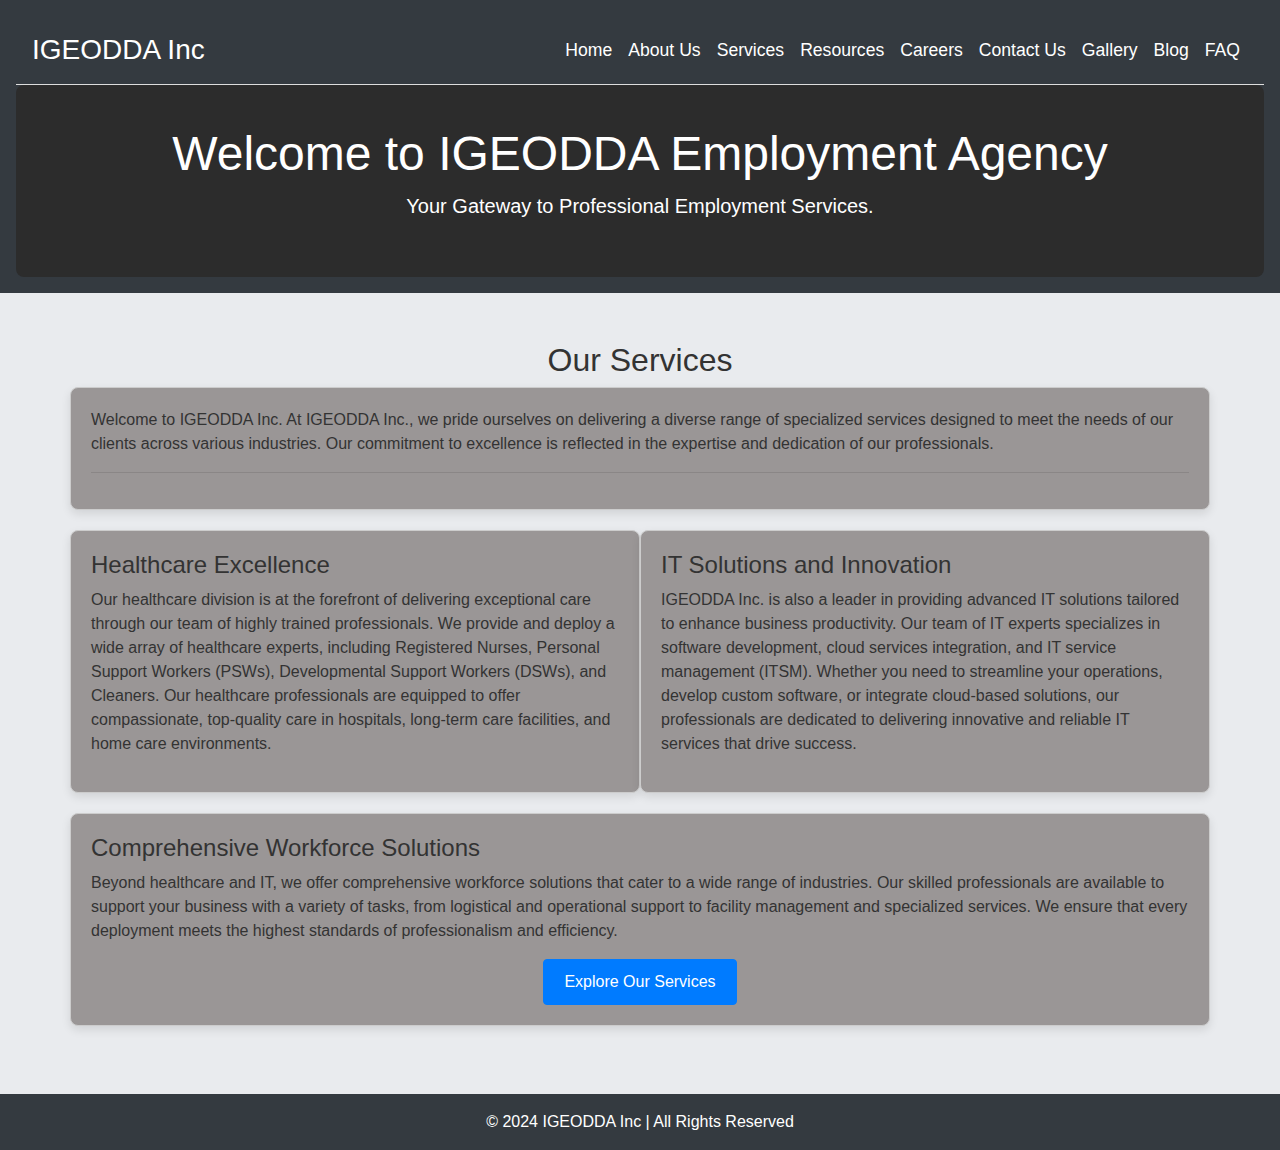
<file: index.html>
<!DOCTYPE html>
<html lang="en">
<head>
    <meta charset="UTF-8">
    <meta name="viewport" content="width=device-width, initial-scale=1.0">
    <title>IGEODDA Inc Employment Agency</title>
    <!-- Bootstrap CSS -->
    <link href="https://stackpath.bootstrapcdn.com/bootstrap/4.5.2/css/bootstrap.min.css" rel="stylesheet">
    <link rel="stylesheet" href="styles.css">
</head>
<body>
    <header class="bg-dark text-white p-3">
        <nav class="navbar navbar-expand-lg navbar-dark">
            <a class="navbar-brand" href="index.html">IGEODDA Inc</a>
            <button class="navbar-toggler" type="button" data-toggle="collapse" data-target="#navbarNav"
                aria-controls="navbarNav" aria-expanded="false" aria-label="Toggle navigation">
                <span class="navbar-toggler-icon"></span>
            </button>
            <div class="collapse navbar-collapse" id="navbarNav">
                <ul class="navbar-nav ml-auto">
                    <li class="nav-item"><a class="nav-link" href="index.html">Home</a></li>
                    <li class="nav-item"><a class="nav-link" href="about.html">About Us</a></li>
                    <li class="nav-item"><a class="nav-link" href="services.html">Services</a></li>
                    <li class="nav-item"><a class="nav-link" href="resources.html">Resources</a></li>
                    <li class="nav-item"><a class="nav-link" href="career.html">Careers</a></li>
                    <li class="nav-item"><a class="nav-link" href="contact.html">Contact Us</a></li>
                    <li class="nav-item"><a class="nav-link" href="gallery.html">Gallery</a></li>
                    <li class="nav-item"><a class="nav-link" href="blog.html">Blog</a></li>
                    <li class="nav-item"><a class="nav-link" href="faq.html">FAQ</a></li>
                </ul>
            </div>
        </nav>
        <div class="text-center section-box header-box">
            <h1 class="display-4">Welcome to IGEODDA Employment Agency</h1>
            <p>Your Gateway to Professional Employment Services.</p>
        </div>
    </header>

    <section id="overview" class="container my-5">
        <h2 class="text-center">Our Services</h2>
        <div class="row">
            <div class="col-md-12 service-box">
                <p><b></b>Welcome to IGEODDA Inc. At IGEODDA Inc., we pride ourselves on delivering a diverse range of specialized services designed to meet the needs of our clients across various industries. Our commitment to excellence is reflected in the expertise and dedication of our professionals.</p>
                <hr>
            </div>
            <div class="col-md-6 service-box">
                <h4>Healthcare Excellence</h4>
                <p>Our healthcare division is at the forefront of delivering exceptional care through our team of highly trained professionals. We provide and deploy a wide array of healthcare experts, including Registered Nurses, Personal Support Workers (PSWs), Developmental Support Workers (DSWs), and Cleaners. Our healthcare professionals are equipped to offer compassionate, top-quality care in hospitals, long-term care facilities, and home care environments.</p>
            </div>
            <div class="col-md-6 service-box">
                <h4>IT Solutions and Innovation</h4>
                <p>IGEODDA Inc. is also a leader in providing advanced IT solutions tailored to enhance business productivity. Our team of IT experts specializes in software development, cloud services integration, and IT service management (ITSM). Whether you need to streamline your operations, develop custom software, or integrate cloud-based solutions, our professionals are dedicated to delivering innovative and reliable IT services that drive success.</p>
            </div>
            <div class="col-md-12 service-box">
                <h4>Comprehensive Workforce Solutions</h4>
                <p>Beyond healthcare and IT, we offer comprehensive workforce solutions that cater to a wide range of industries. Our skilled professionals are available to support your business with a variety of tasks, from logistical and operational support to facility management and specialized services. We ensure that every deployment meets the highest standards of professionalism and efficiency.</p>
                <div class="text-center mt-3">
                    <a href="services.html" class="btn btn-primary">Explore Our Services</a>
                </div>
            </div>
        </div>
    </section>

    <footer class="bg-dark text-white text-center py-3 section-box">
        <p>&copy; 2024 IGEODDA Inc | All Rights Reserved</p>
    </footer>

    <!-- Bootstrap JS and dependencies -->
    <script src="https://code.jquery.com/jquery-3.5.1.slim.min.js"></script>
    <script src="https://cdn.jsdelivr.net/npm/@popperjs/core@2.10.2/dist/umd/popper.min.js"></script>
    <script src="https://stackpath.bootstrapcdn.com/bootstrap/4.5.2/js/bootstrap.min.js"></script>

    <!-- Custom JavaScript for Screensaver Effect -->
    <script>
        document.addEventListener("DOMContentLoaded", function() {
            const screensaver = document.createElement('div');
            screensaver.classList.add('screensaver');
            document.body.appendChild(screensaver);

            const images = [
                '/path/to/your/screensaver-image1.jpg',
                '/path/to/your/screensaver-image2.jpg',
                '/path/to/your/screensaver-image3.jpg'
            ];

            let currentImageIndex = 0;

            function changeImage() {
                if (images.length > 0) {
                    screensaver.style.backgroundImage = `url(${images[currentImageIndex]})`;
                    currentImageIndex = (currentImageIndex + 1) % images.length;
                }
            }

            setInterval(changeImage, 5000); // Change image every 5 seconds
        });
    </script>
</body>
</html>
</file>
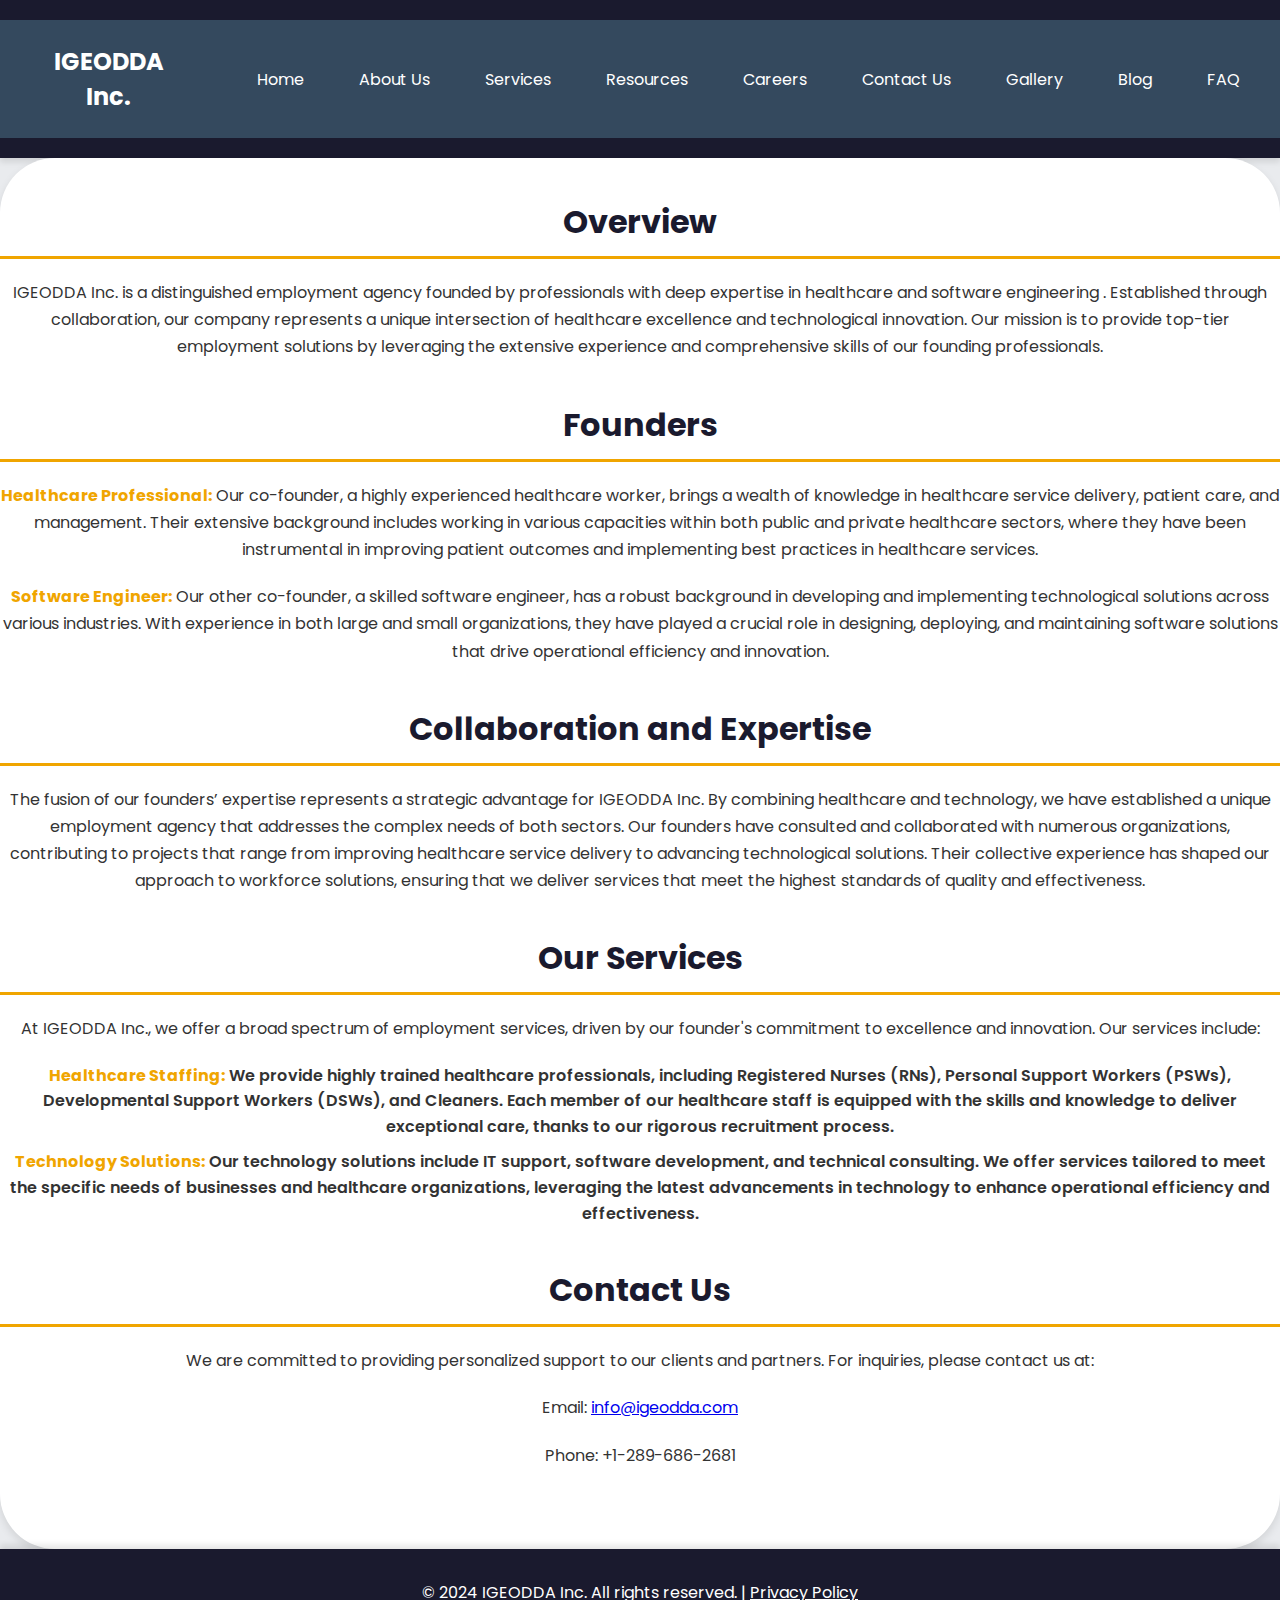
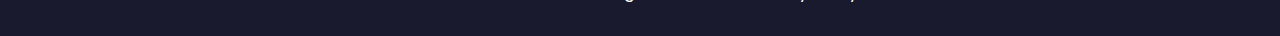
<file: about.html>
<!DOCTYPE html>
<html lang="en">
<head>
    <meta charset="UTF-8">
    <meta name="viewport" content="width=device-width, initial-scale=1.0">
    <title>IGEODDA Inc. - Employment Solutions</title>
    <link href="https://fonts.googleapis.com/css2?family=Poppins:wght@400;600;700&display=swap" rel="stylesheet">
    <style>
        body {
            font-family: 'Poppins', Arial, sans-serif;
            margin: 0;
            padding: 0;
            background-color: #e9ebee;
            color: #333;
            text-align: center;
        }
        header {
            background: #1a1a2e;
            color: #fff;
            padding: 20px 0;
            text-align: center;
            box-shadow: 0 4px 6px rgba(0, 0, 0, 0.1);
        }
        nav {
            display: flex;
            justify-content: space-between;
            align-items: center;
            background: #34495e;
            padding: 10px 20px;
        }
        .navbar-brand {
            font-size: 1.5em;
            font-weight: bold;
            color: #fff;
            text-decoration: none;
        }
        .navbar-toggler {
            display: none;
            background-color: #1abc9c;
            border: none;
            padding: 10px;
            border-radius: 5px;
            cursor: pointer;
        }
        .navbar-toggler-icon {
            background-color: #fff;
            display: block;
            width: 25px;
            height: 2px;
            margin: 5px 0;
        }
        .navbar-collapse {
            display: flex;
            justify-content: flex-end;
            width: 100%;
        }
        .navbar-nav {
            display: flex;
            list-style: none;
            padding-left: 0;
            margin: 0;
        }
        .nav-item {
            margin-left: 15px;
        }
        nav a {
            color: #fff;
            padding: 14px 20px;
            text-decoration: none;
            text-align: center;
        }
        nav a:hover {
            background: #1abc9c;
            border-radius: 5px;
        }
        .container {
            width: 100%;
            margin: 0 auto;
            padding: 40px 0;
            text-align: center;
            background-color: #fff;
            border-radius: 55px;
            box-shadow: 0 4px 8px rgba(0, 0, 0, 0.1);
        }
        h1, h2 {
            color: #1a1a2e;
            text-align: center;
            font-weight: 700;
        }
        h1 {
            margin-bottom: 20px;
            font-size: 2.5em;
        }
        h2 {
            margin-top: 0;
            font-size: 2em;
            border-bottom: 3px solid #f0a500;
            padding-bottom: 10px;
            margin-bottom: 20px;
        }
        .section {
            margin-bottom: 40px;
        }
        .section p {
            margin-bottom: 20px;
            line-height: 1.7;
            font-weight: 400;
        }
        .section ul {
            list-style-type: none;
            padding: 0;
        }
        .section ul li {
            margin-bottom: 10px;
            line-height: 1.6;
            font-weight: 600;
        }
        .highlight {
            font-weight: 700;
            color: #f0a500;
        }
        footer {
            background: #1a1a2e;
            color: #fff;
            text-align: center;
            padding: 15px 0;
            box-shadow: 0 -4px 6px rgba(0, 0, 0, 0.1);
        }
        @media (max-width: 768px) {
            .navbar-toggler {
                display: block;
            }
            .navbar-collapse {
                display: none;
                flex-direction: column;
                align-items: center;
                width: 100%;
                background-color: #34495e;
            }
            .navbar-nav {
                flex-direction: column;
                margin: 0;
                padding: 0;
            }
            .navbar-nav .nav-item {
                margin-left: 0;
                margin-bottom: 10px;
            }
            .navbar-collapse.show {
                display: flex;
            }
        }
    </style>
    <script>
        function toggleDescription(id) {
            var desc = document.getElementById(id);
            if (desc.style.display === "none") {
                desc.style.display = "block";
            } else {
                desc.style.display = "none";
            }
        }

        document.addEventListener('DOMContentLoaded', function() {
            const navbarToggler = document.querySelector('.navbar-toggler');
            const navbarCollapse = document.querySelector('.navbar-collapse');

            navbarToggler.addEventListener('click', () => {
                navbarCollapse.classList.toggle('show');
            });
        });
    </script>
</head>
<body>
    <header>
        <nav>
            <a class="navbar-brand" href="index.html">IGEODDA Inc.</a>
            <button class="navbar-toggler" type="button" aria-label="Toggle navigation">
                <span class="navbar-toggler-icon"></span>
                <span class="navbar-toggler-icon"></span>
                <span class="navbar-toggler-icon"></span>
            </button>
            <div class="navbar-collapse" id="navbarNav">
                <ul class="navbar-nav">
                    <li class="nav-item"><a class="nav-link" href="index.html">Home</a></li>
                    <li class="nav-item"><a class="nav-link" href="about.html">About Us</a></li>
                    <li class="nav-item"><a class="nav-link" href="services.html">Services</a></li>
                    <li class="nav-item"><a class="nav-link" href="resources.html">Resources</a></li>
                    <li class="nav-item"><a class="nav-link" href="career.html">Careers</a></li>
                    <li class="nav-item"><a class="nav-link" href="contact.html">Contact Us</a></li>
                    <li class="nav-item"><a class="nav-link" href="gallery.html">Gallery</a></li>
                    <li class="nav-item"><a class="nav-link" href="blog.html">Blog</a></li>
                    <li class="nav-item"><a class="nav-link" href="faq.html">FAQ</a></li>
                </ul>
            </div>
        </nav>
    </header>
    
    <div class="container">
        <div class="section" id="overview">
            <h2>Overview</h2>
            <p>IGEODDA Inc. is a distinguished employment agency founded by professionals with deep expertise in healthcare and software engineering <i class="fa fa-industry" aria-hidden="true"></i>. Established through collaboration, our company represents a unique intersection of healthcare excellence and technological innovation. Our mission is to provide top-tier employment solutions by leveraging the extensive experience and comprehensive skills of our founding professionals.</p>
        </div>
        
        <div class="section" id="founders">
            <h2>Founders</h2>
            <p><span class="highlight">Healthcare Professional:</span> Our co-founder, a highly experienced healthcare worker, brings a wealth of knowledge in healthcare service delivery, patient care, and management. Their extensive background includes working in various capacities within both public and private healthcare sectors, where they have been instrumental in improving patient outcomes and implementing best practices in healthcare services.</p>
            <p><span class="highlight">Software Engineer:</span> Our other co-founder, a skilled software engineer, has a robust background in developing and implementing technological solutions across various industries. With experience in both large and small organizations, they have played a crucial role in designing, deploying, and maintaining software solutions that drive operational efficiency and innovation.</p>
        </div>
        
        <div class="section" id="collaboration-expertise">
            <h2>Collaboration and Expertise</h2>
            <p>The fusion of our founders’ expertise represents a strategic advantage for IGEODDA Inc. By combining healthcare and technology, we have established a unique employment agency that addresses the complex needs of both sectors. Our founders have consulted and collaborated with numerous organizations, contributing to projects that range from improving healthcare service delivery to advancing technological solutions. Their collective experience has shaped our approach to workforce solutions, ensuring that we deliver services that meet the highest standards of quality and effectiveness.</p>
        </div>
        
        <div class="section" id="our-services">
            <h2>Our Services</h2>
            <p>At IGEODDA Inc., we offer a broad spectrum of employment services, driven by our founder's commitment to excellence and innovation. Our services include:</p>
            <ul>
                <li><span class="highlight">Healthcare Staffing:</span> We provide highly trained healthcare professionals, including Registered Nurses (RNs), Personal Support Workers (PSWs), Developmental Support Workers (DSWs), and Cleaners. Each member of our healthcare staff is equipped with the skills and knowledge to deliver exceptional care, thanks to our rigorous recruitment process.</li>
                <li><span class="highlight">Technology Solutions:</span> Our technology solutions include IT support, software development, and technical consulting. We offer services tailored to meet the specific needs of businesses and healthcare organizations, leveraging the latest advancements in technology to enhance operational efficiency and effectiveness.</li>
            </ul>
        </div>
        
        <div class="section" id="contact">
            <h2>Contact Us</h2>
            <p>We are committed to providing personalized support to our clients and partners. For inquiries, please contact us at:</p>
            <p>Email: <a href="mailto:info@igeodda.com">info@igeodda.com</a></p>
            <p>Phone: +1-289-686-2681</p>
        </div>
    </div>
    
    <footer>
        <p>&copy; 2024 IGEODDA Inc. All rights reserved. | <a href="privacy.html" style="color: #fff;">Privacy Policy</a></p>
    </footer>
</body>
</html>
</file>
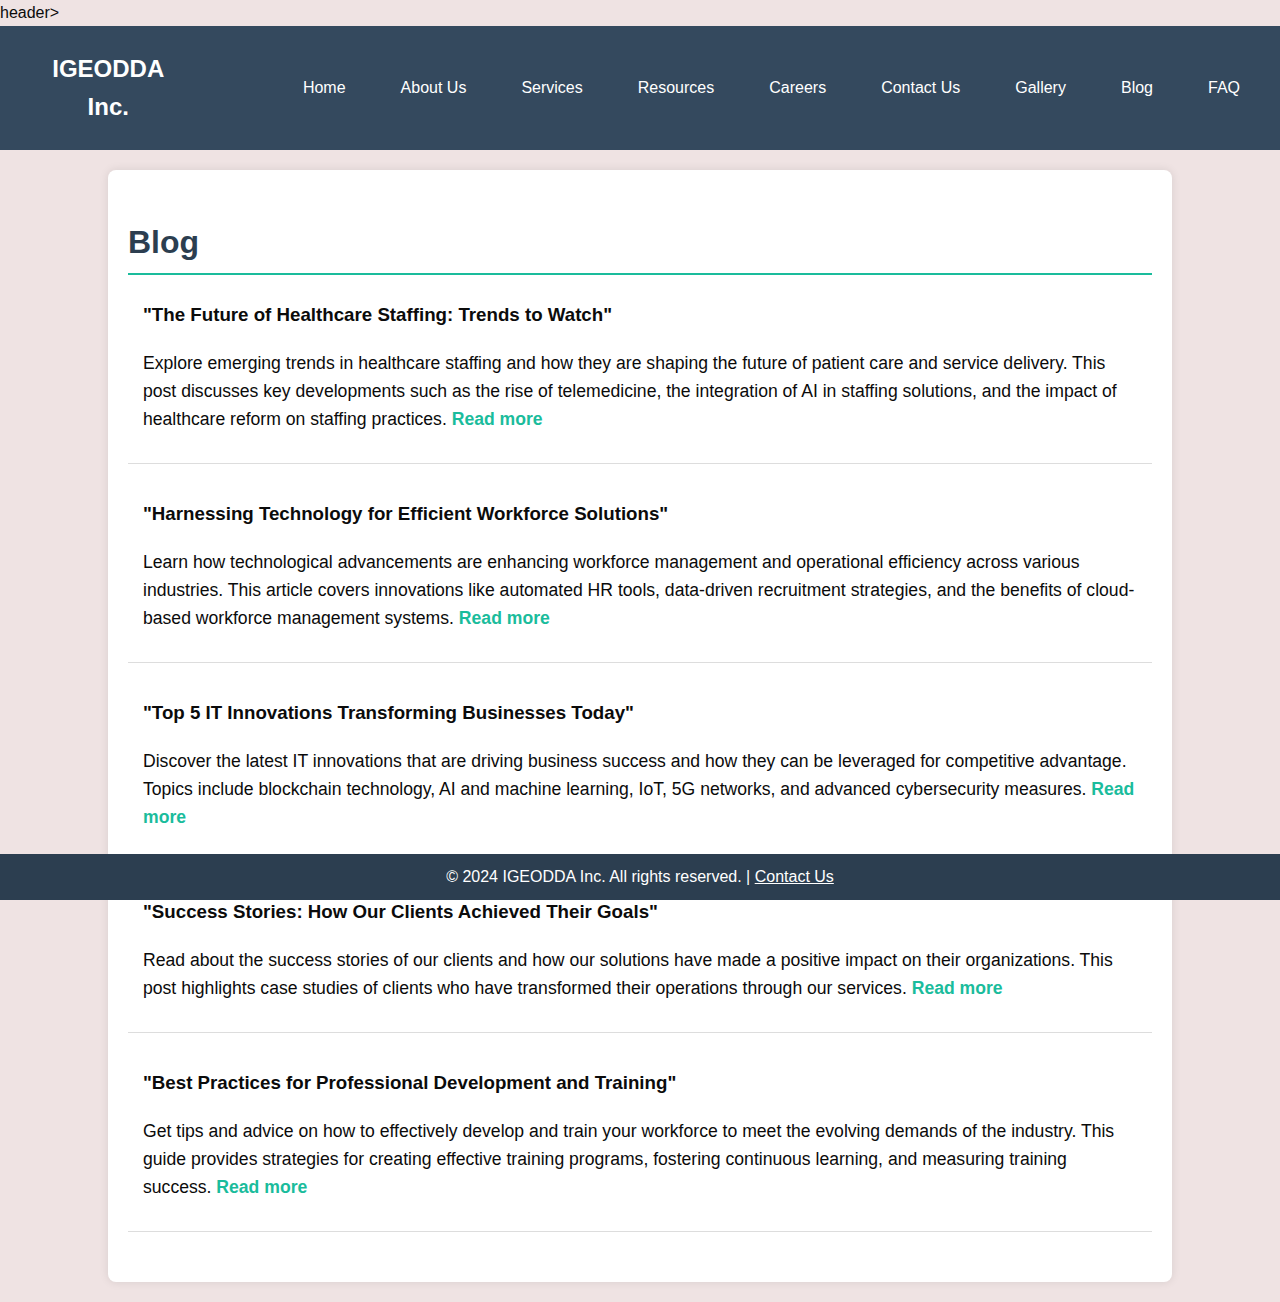
<file: blog.html>
<!DOCTYPE html>
<html lang="en">
<head>
    <meta charset="UTF-8">
    <meta name="viewport" content="width=device-width, initial-scale=1.0">
    <title>IGEODDA Inc. - Blog</title>
    <style>
        body {
            font-family: Arial, sans-serif;
            line-height: 1.6;
            margin: 0;
            padding: 0;
            background-color: #efe3e3;
            color: #0b0b0b;
        }
        header {
            background: #2c3e50;
            color: #fff;
            padding: 10px 0;
            text-align: center;
        }

        nav {
            display: flex;
            justify-content: space-between;
            align-items: center;
            background: #34495e;
            padding: 10px 20px;
        }

        nav a {
            color: #fff;
            padding: 14px 20px;
            text-decoration: none;
            text-align: center;
        }

        nav a:hover {
            background: #1abc9c;
            border-radius: 5px;
        }

        .navbar-brand {
            font-size: 1.5em;
            font-weight: bold;
        }

        .navbar-toggler {
            display: none;
            background-color: #1abc9c;
            border: none;
            padding: 10px;
            border-radius: 5px;
            cursor: pointer;
        }

        .navbar-toggler-icon {
            background-color: #fff;
            display: block;
            width: 25px;
            height: 2px;
            margin: 5px 0;
        }

        .navbar-collapse {
            display: flex;
            justify-content: flex-end;
            width: 100%;
        }

        .navbar-nav {
            display: flex;
            list-style: none;
            padding-left: 0;
            margin: 0;
        }

        .nav-item {
            margin-left: 15px;
        }

        .container {
            width: 80%;
            margin: 20px auto;
            padding: 20px;
            background: #fff;
            border-radius: 8px;
            box-shadow: 0 0 10px rgba(0, 0, 0, 0.1);
        }
        h1, h2 {
            color: #2c3e50;
        }
        h1 {
            margin-top: 0;
            font-size: 2.5em;
            text-align: center;
        }
        .section {
            margin-bottom: 30px;
        }
        .section h2 {
            font-size: 2em;
            margin-bottom: 10px;
            border-bottom: 2px solid #1abc9c;
            padding-bottom: 5px;
        }
        .section p {
            margin-bottom: 15px;
            font-size: 1.1em;
        }
        .post {
            margin-bottom: 20px;
            padding: 15px;
            border-bottom: 1px solid #ddd;
        }
        .post h3 {
            margin-top: 0;
        }
        .read-more {
            color: #1abc9c;
            text-decoration: none;
            font-weight: bold;
        }
        .read-more:hover {
            text-decoration: underline;
        }
        footer {
            background: #2c3e50;
            color: #fff;
            text-align: center;
            padding: 10px 0;
            position: fixed;
            bottom: 0;
            width: 100%;
        }

        @media (max-width: 768px) {
            .navbar-toggler {
                display: block;
            }

            .navbar-collapse {
                display: none;
                flex-direction: column;
                align-items: center;
                width: 100%;
                background-color: #34495e;
            }

            .navbar-nav {
                flex-direction: column;
            }

            .navbar-nav .nav-item {
                margin-left: 0;
                margin-bottom: 10px;
            }

            .navbar-collapse.show {
                display: flex;
            }
    </style>
</head>
<body>
    header>
        <nav class="navbar">
            <a class="navbar-brand" href="index.html">IGEODDA Inc.</a>
            <button class="navbar-toggler" type="button" aria-label="Toggle navigation">
                <span class="navbar-toggler-icon"></span>
                <span class="navbar-toggler-icon"></span>
                <span class="navbar-toggler-icon"></span>
            </button>
            <div class="navbar-collapse" id="navbarNav">
                <ul class="navbar-nav">
                    <li class="nav-item"><a class="nav-link" href="index.html">Home</a></li>
                    <li class="nav-item"><a class="nav-link" href="about.html">About Us</a></li>
                    <li class="nav-item"><a class="nav-link" href="services.html">Services</a></li>
                    <li class="nav-item"><a class="nav-link" href="resources.html">Resources</a></li>
                    <li class="nav-item"><a class="nav-link" href="career.html">Careers</a></li>
                    <li class="nav-item"><a class="nav-link" href="contact.html">Contact Us</a></li>
                    <li class="nav-item"><a class="nav-link" href="gallery.html">Gallery</a></li>
                    <li class="nav-item"><a class="nav-link" href="blog.html">Blog</a></li>
                    <li class="nav-item"><a class="nav-link" href="faq.html">FAQ</a></li>
                </ul>
            </div>
        </nav>
    </header>
    <div class="container">
        <!-- Blog Section -->
        <div class="section" id="blog">
            <h2>Blog</h2>
            <div class="post">
                <h3>"The Future of Healthcare Staffing: Trends to Watch"</h3>
                <p>Explore emerging trends in healthcare staffing and how they are shaping the future of patient care and service delivery. This post discusses key developments such as the rise of telemedicine, the integration of AI in staffing solutions, and the impact of healthcare reform on staffing practices. <a href="#" class="read-more">Read more</a></p>
            </div>
            
            <div class="post">
                <h3>"Harnessing Technology for Efficient Workforce Solutions"</h3>
                <p>Learn how technological advancements are enhancing workforce management and operational efficiency across various industries. This article covers innovations like automated HR tools, data-driven recruitment strategies, and the benefits of cloud-based workforce management systems. <a href="#" class="read-more">Read more</a></p>
            </div>
            
            <div class="post">
                <h3>"Top 5 IT Innovations Transforming Businesses Today"</h3>
                <p>Discover the latest IT innovations that are driving business success and how they can be leveraged for competitive advantage. Topics include blockchain technology, AI and machine learning, IoT, 5G networks, and advanced cybersecurity measures. <a href="#" class="read-more">Read more</a></p>
            </div>
            
            <div class="post">
                <h3>"Success Stories: How Our Clients Achieved Their Goals"</h3>
                <p>Read about the success stories of our clients and how our solutions have made a positive impact on their organizations. This post highlights case studies of clients who have transformed their operations through our services. <a href="#" class="read-more">Read more</a></p>
            </div>
            
            <div class="post">
                <h3>"Best Practices for Professional Development and Training"</h3>
                <p>Get tips and advice on how to effectively develop and train your workforce to meet the evolving demands of the industry. This guide provides strategies for creating effective training programs, fostering continuous learning, and measuring training success. <a href="#" class="read-more">Read more</a></p>
            </div>
        </div>
    </div>

    <footer>
        &copy; 2024 IGEODDA Inc. All rights reserved. | <a href="contact.html" style="color: #fff;">Contact Us</a>
    </footer>
    <script>
        const navbarToggler = document.querySelector('.navbar-toggler');
        const navbarCollapse = document.querySelector('.navbar-collapse');

        navbarToggler.addEventListener('click', () => {
            navbarCollapse.classList.toggle('show');
        });
    </script>
</body>
</html>
</file>
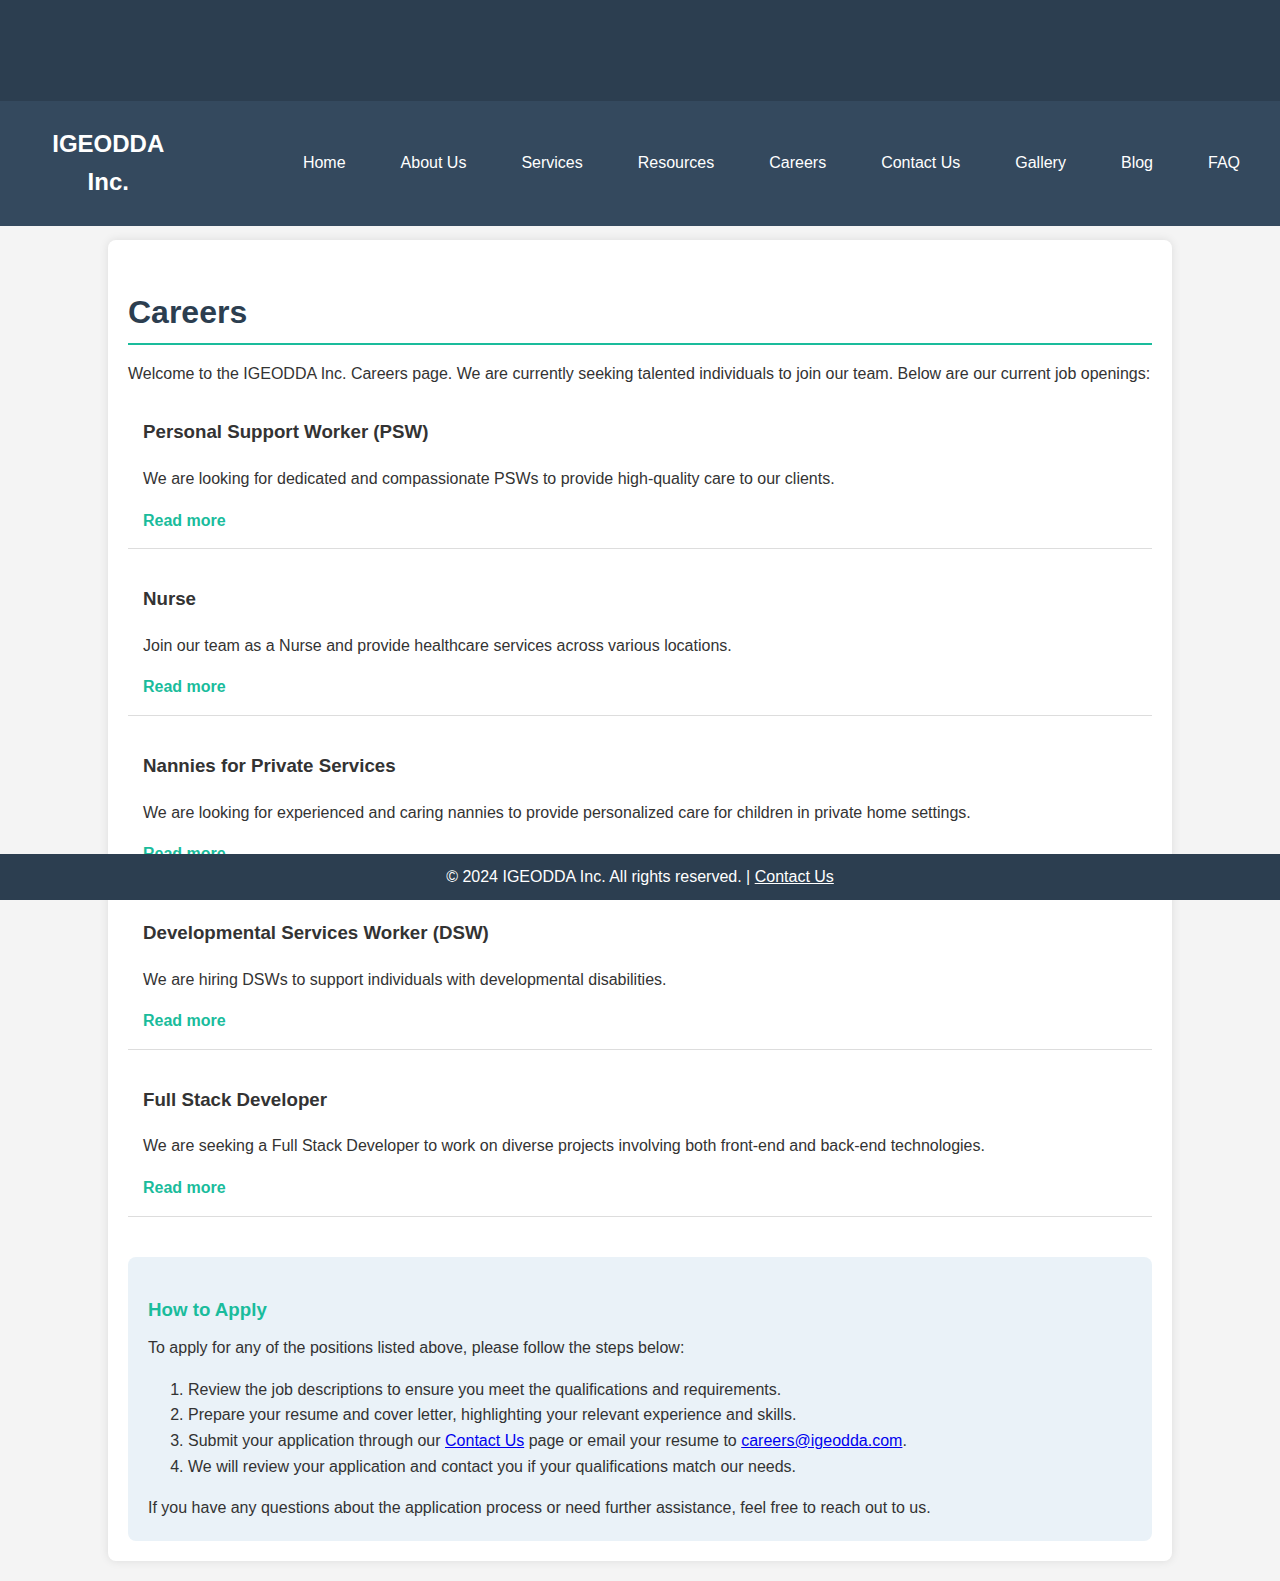
<file: career.html>
<!DOCTYPE html>
<html lang="en">
<head>
    <meta charset="UTF-8">
    <meta name="viewport" content="width=device-width, initial-scale=1.0">
    <title>IGEODDA Inc. - Careers</title>
    <style>
        body {
            font-family: Arial, sans-serif;
            line-height: 1.6;
            margin: 0;
            padding: 0;
            color: #333;
            background-color: #f4f4f4;
        }
        header {
            background: #2c3e50;
            color: #fff;
            padding: 10px 0;
            height: 200px;
            text-align: center;
            top: 0;
         
        }

        nav {
            display: flex;
            justify-content: space-between;
            align-items: center;
            background: #34495e;
            padding: 10px 20px;
        }

        nav a {
            color: #fff;
            padding: 14px 20px;
            text-decoration: none;
            text-align: center;
        }

        nav a:hover {
            background: #1abc9c;
            border-radius: 5px;
        }

        .navbar-brand {
            font-size: 1.5em;
            font-weight: bold;
        }

        .navbar-toggler {
            display: none;
            background-color: #1abc9c;
            border: none;
            padding: 10px;
            border-radius: 5px;
            cursor: pointer;
        }

        .navbar-toggler-icon {
            background-color: #fff;
            display: block;
            width: 25px;
            height: 2px;
            margin: 5px 0;
        }

        .navbar-collapse {
            display: flex;
            justify-content: flex-end;
            width: 100%;
        }

        .navbar-nav {
            display: flex;
            list-style: none;
            padding-left: 0;
            margin: 0;
        }

        .nav-item {
            margin-left: 15px;
        }

        .container {
            width: 80%;
            margin: 20px auto;
            padding: 20px;
            background: #fff;
            border-radius: 8px;
            box-shadow: 0 0 10px rgba(0, 0, 0, 0.1);
        }
        
        h1, h2 {
            color: #2c3e50;
        }

        h1 {
            margin-top: 0;
            font-size: 2.5em;
            text-align: center;
        }

        .section {
            margin-bottom: 30px;
        }

        .section h2 {
            font-size: 2em;
            margin-bottom: 10px;
            border-bottom: 2px solid #1abc9c;
            padding-bottom: 5px;
        }

        .job-listing {
            margin-bottom: 20px;
            padding: 15px;
            border-bottom: 1px solid #ddd;
            position: relative;
        }

        .job-listing h3 {
            margin-top: 0;
        }

        .read-more {
            color: #1abc9c;
            text-decoration: none;
            font-weight: bold;
            cursor: pointer;
        }

        .read-more:hover {
            text-decoration: underline;
        }

        .job-description {
            display: none;
            margin-top: 10px;
        }

        .job-description p {
            margin: 0;
        }

        .apply-section {
            margin-top: 40px;
            padding: 20px;
            background: #eaf2f8;
            border-radius: 8px;
        }

        .apply-section h3 {
            color: #1abc9c;
            margin-bottom: 10px;
        }

        .apply-section p {
            margin: 0;
        }

        footer {
            background: #2c3e50;
            color: #fff;
            text-align: center;
            padding: 10px 0;
            position: fixed;
            bottom: 0;
            width: 100%;
        }

        @media (max-width: 768px) {
            .navbar-toggler {
                display: block;
            }

            .navbar-collapse {
                display: none;
                flex-direction: column;
                align-items: center;
                width: 100%;
                background-color: #34495e;
            }

            .navbar-nav {
                flex-direction: column;
            }

            .navbar-nav .nav-item {
                margin-left: 0;
                margin-bottom: 10px;
            }

            .navbar-collapse.show {
                display: flex;
            }
            .navbar-collapse.show {
                display: flex !important; /* Ensure it overrides the default display: none */
            }
            
        }
    </style>
    <script>
        function toggleDescription(id) {
            var desc = document.getElementById(id);
            if (desc.style.display === "none") {
                desc.style.display = "block";
            } else {
                desc.style.display = "none";
            }
        }

        document.addEventListener('DOMContentLoaded', function() {
            const navbarToggler = document.querySelector('.navbar-toggler');
            const navbarCollapse = document.querySelector('.navbar-collapse');

            navbarToggler.addEventListener('click', () => {
                navbarCollapse.classList.toggle('show');
            });
        });
    </script>
</head>
<body>
    <header>
        <h1>IGEODDA Inc.</h1>
        <nav class="navbar">
            <a class="navbar-brand" href="index.html">IGEODDA Inc.</a>
            <button class="navbar-toggler" type="button" aria-label="Toggle navigation">
                <span class="navbar-toggler-icon"></span>
                <span class="navbar-toggler-icon"></span>
                <span class="navbar-toggler-icon"></span>
            </button>
            <div class="navbar-collapse" id="navbarNav">
                <ul class="navbar-nav">
                    <li class="nav-item"><a class="nav-link" href="index.html">Home</a></li>
                    <li class="nav-item"><a class="nav-link" href="about.html">About Us</a></li>
                    <li class="nav-item"><a class="nav-link" href="services.html">Services</a></li>
                    <li class="nav-item"><a class="nav-link" href="resources.html">Resources</a></li>
                    <li class="nav-item"><a class="nav-link" href="career.html">Careers</a></li>
                    <li class="nav-item"><a class="nav-link" href="contact.html">Contact Us</a></li>
                    <li class="nav-item"><a class="nav-link" href="gallery.html">Gallery</a></li>
                    <li class="nav-item"><a class="nav-link" href="blog.html">Blog</a></li>
                    <li class="nav-item"><a class="nav-link" href="faq.html">FAQ</a></li>
                </ul>
            </div>
        </nav>
    </header>
    
    <div class="container">
        <!-- Careers Section -->
        <div class="section" id="careers">
            <h2>Careers</h2>
            <p>Welcome to the IGEODDA Inc. Careers page. We are currently seeking talented individuals to join our team. Below are our current job openings:</p>
            
            <!-- Job Listings -->
            <div class="job-listing">
                <h3>Personal Support Worker (PSW)</h3>
                <p>We are looking for dedicated and compassionate PSWs to provide high-quality care to our clients.</p>
                <a href="javascript:void(0);" class="read-more" onclick="toggleDescription('psw-description')">Read more</a>
                <div id="psw-description" class="job-description">
                    <h4>Responsibilities:</h4>
                    <ul>
                        <li>Provide personal care and support to clients in their homes.</li>
                        <li>Assist with daily living activities such as bathing, dressing, and meal preparation.</li>
                        <li>Monitor and report on client health and well-being.</li>
                        <li>Develop and maintain positive relationships with clients and their families.</li>
                    </ul>
                    <h4>Qualifications:</h4>
                    <ul>
                        <li>Completion of a Personal Support Worker program or equivalent.</li>
                        <li>Previous experience in a similar role is preferred.</li>
                        <li>Excellent communication and interpersonal skills.</li>
                        <li>Ability to work independently and as part of a team.</li>
                    </ul>
                    <h4>Benefits:</h4>
                    <ul>
                        <li>Competitive salary and benefits package.</li>
                        <li>Flexible work hours.</li>
                        <li>Supportive work environment with opportunities for growth.</li>
                    </ul>
                </div>
            </div>
            
            <div class="job-listing">
                <h3>Nurse</h3>
                <p>Join our team as a Nurse and provide healthcare services across various locations.</p>
                <a href="javascript:void(0);" class="read-more" onclick="toggleDescription('travel-nurse-description')">Read more</a>
                <div id="travel-nurse-description" class="job-description">
                    <h4>Responsibilities:</h4>
                    <ul>
                        <li>Provide patient care in various healthcare settings across different locations.</li>
                        <li>Adapt to different work environments and medical facilities.</li>
                        <li>Collaborate with local healthcare teams to deliver quality care.</li>
                        <li>Maintain accurate patient records and reports.</li>
                    </ul>
                    <h4>Qualifications:</h4>
                    <ul>
                        <li>Registered Nurse (RN) license and relevant certifications.</li>
                        <li>Experience in diverse clinical settings is a plus.</li>
                        <li>Strong adaptability and communication skills.</li>
                        <li>Willingness to travel frequently.</li>
                    </ul>
                    <h4>Benefits:</h4>
                    <ul>
                        <li>Competitive salary and travel allowances.</li>
                        <li>Opportunity to work in various locations.</li>
                        <li>Comprehensive benefits package.</li>
                    </ul>
                </div>
            </div>
            <div class="job-listing">
                <h3>Nannies for Private Services</h3>
                <p>We are looking for experienced and caring nannies to provide personalized care for children in private home settings.</p>
                <a href="javascript:void(0);" class="read-more" onclick="toggleDescription('nannies-description')">Read more</a>
                <div id="nannies-description" class="job-description">
                    <h4>Responsibilities:</h4>
                    <ul>
                        <li>Provide attentive and responsible care to children in a private home environment.</li>
                        <li>Engage children in age-appropriate activities to promote their physical, emotional, and intellectual development.</li>
                        <li>Prepare meals and snacks, ensuring proper nutrition and dietary restrictions are met.</li>
                        <li>Assist with homework, school projects, and educational activities as needed.</li>
                        <li>Maintain a clean and safe environment for the children, including light housekeeping related to child care.</li>
                        <li>Communicate regularly with parents to provide updates on children's activities and well-being.</li>
                        <li>Plan and organize outings, playdates, and other recreational activities.</li>
                        <li>Administer first aid and medication as needed, following parental instructions.</li>
                    </ul>
                    <h4>Qualifications:</h4>
                    <ul>
                        <li>Previous experience as a nanny or in a similar role caring for children.</li>
                        <li>Strong understanding of child development and age-appropriate activities.</li>
                        <li>CPR and First Aid certification is required.</li>
                        <li>Excellent communication and interpersonal skills.</li>
                        <li>Ability to handle emergency situations calmly and effectively.</li>
                        <li>Flexibility to work different hours, including evenings and weekends as needed.</li>
                        <li>A valid driver’s license and reliable transportation are preferred.</li>
                    </ul>
                    <h4>Benefits:</h4>
                    <ul>
                        <li>Competitive salary and benefits package.</li>
                        <li>Supportive work environment.</li>
                        <li>Opportunities for professional development and growth.</li>
                    </ul>
                </div>
            </div>
            
            
            <div class="job-listing">
                <h3>Developmental Services Worker (DSW)</h3>
                <p>We are hiring DSWs to support individuals with developmental disabilities.</p>
                <a href="javascript:void(0);" class="read-more" onclick="toggleDescription('dsw-description')">Read more</a>
                <div id="dsw-description" class="job-description">
                    <h4>Responsibilities:</h4>
                    <ul>
                        <li>Provide personalized care and support to individuals with developmental disabilities.</li>
                        <li>Assist with daily living activities and personal development.</li>
                        <li>Develop and implement individualized care plans.</li>
                        <li>Support clients in achieving their personal goals and enhancing their quality of life.</li>
                    </ul>
                    <h4>Qualifications:</h4>
                    <ul>
                        <li>Completion of a Developmental Services Worker program or equivalent.</li>
                        <li>Experience working with individuals with developmental disabilities.</li>
                        <li>Strong interpersonal and communication skills.</li>
                        <li>Commitment to improving the quality of life for clients.</li>
                    </ul>
                    <h4>Benefits:</h4>
                    <ul>
                        <li>Competitive salary and benefits package.</li>
                        <li>Supportive work environment.</li>
                        <li>Opportunities for professional development and growth.</li>
                    </ul>
                </div>
            </div>
            
            <div class="job-listing">
                <h3>Full Stack Developer</h3>
                <p>We are seeking a Full Stack Developer to work on diverse projects involving both front-end and back-end technologies.</p>
                <a href="javascript:void(0);" class="read-more" onclick="toggleDescription('full-stack-description')">Read more</a>
                <div id="full-stack-description" class="job-description">
                    <h4>Responsibilities:</h4>
                    <ul>
                        <li>Develop and maintain web applications using various front-end and back-end technologies.</li>
                        <li>Collaborate with cross-functional teams to define and implement features.</li>
                        <li>Optimize applications for performance and scalability.</li>
                        <li>Ensure code quality and participate in code reviews.</li>
                    </ul>
                    <h4>Qualifications:</h4>
                    <ul>
                        <li>Proficiency in front-end technologies (HTML, CSS, JavaScript) and back-end technologies (Node.js, databases).</li>
                        <li>Experience with frameworks and libraries such as React, Angular, or Vue.js.</li>
                        <li>Strong problem-solving skills and attention to detail.</li>
                        <li>Ability to work in an agile development environment.</li>
                    </ul>
                    <h4>Benefits:</h4>
                    <ul>
                        <li>Competitive salary and benefits package.</li>
                        <li>Opportunities for professional growth and development.</li>
                        <li>Dynamic and collaborative work environment.</li>
                    </ul>
                </div>
            </div>
        </div>

        <!-- How to Apply Section -->
        <div class="apply-section">
            <h3>How to Apply</h3>
            <p>To apply for any of the positions listed above, please follow the steps below:</p>
            <ol>
                <li>Review the job descriptions to ensure you meet the qualifications and requirements.</li>
                <li>Prepare your resume and cover letter, highlighting your relevant experience and skills.</li>
                <li>Submit your application through our <a href="contact.html">Contact Us</a> page or email your resume to <a href="mailto:careers@igeodda.com">careers@igeodda.com</a>.</li>
                <li>We will review your application and contact you if your qualifications match our needs.</li>
            </ol>
            <p>If you have any questions about the application process or need further assistance, feel free to reach out to us.</p>
        </div>
    </div>

    <footer>
        &copy; 2024 IGEODDA Inc. All rights reserved. | <a href="contact.html" style="color: #fff;">Contact Us</a>
    </footer>


</body>
</html>
</file>
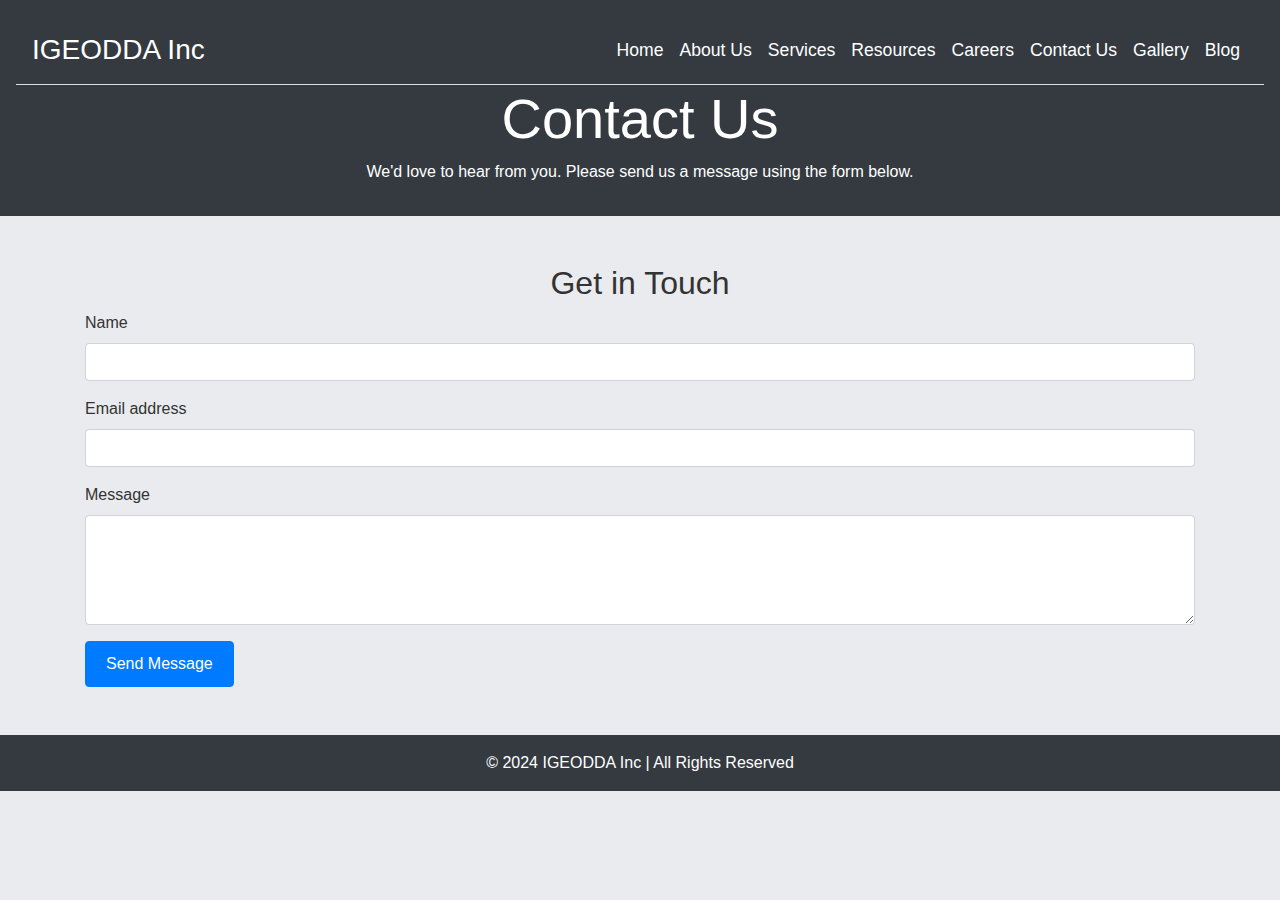
<file: contact.html>
<!DOCTYPE html>
<html lang="en">
<head>
    <meta charset="UTF-8">
    <meta name="viewport" content="width=device-width, initial-scale=1.0">
    <title>Contact Us - IGEODDA Inc</title>
    <link href="https://stackpath.bootstrapcdn.com/bootstrap/4.5.2/css/bootstrap.min.css" rel="stylesheet">
    <link rel="stylesheet" href="styles.css">
    <script>
        function handleSubmit(event) {
            event.preventDefault(); // Prevent the default form submission

            var form = document.getElementById('contactForm');
            var formData = new FormData(form);

            fetch('send_email.php', {
                method: 'POST',
                body: formData
            })
            .then(response => response.text())
            .then(result => {
                document.getElementById('responseMessage').innerHTML = 
                    "<div class='alert alert-success'>Your message has been sent. We will contact you shortly!</div>";
                form.reset(); // Optionally reset the form after submission
            })
            .catch(error => {
                document.getElementById('responseMessage').innerHTML = 
                    "<div class='alert alert-danger'>Sorry, something went wrong. Please try again later.</div>";
            });
        }
    </script>
</head>
<body>
    <header class="bg-dark text-white p-3">
        <nav class="navbar navbar-expand-lg navbar-dark">
            <a class="navbar-brand" href="index.html">IGEODDA Inc</a>
            <button class="navbar-toggler" type="button" data-toggle="collapse" data-target="#navbarNav"
                aria-controls="navbarNav" aria-expanded="false" aria-label="Toggle navigation">
                <span class="navbar-toggler-icon"></span>
            </button>
            <div class="collapse navbar-collapse" id="navbarNav">
                <ul class="navbar-nav ml-auto">
                    <li class="nav-item"><a class="nav-link" href="index.html">Home</a></li>
                    <li class="nav-item"><a class="nav-link" href="about.html">About Us</a></li>
                    <li class="nav-item"><a class="nav-link" href="services.html">Services</a></li>
                    <li class="nav-item"><a class="nav-link" href="resources.html">Resources</a></li>
                    <li class="nav-item"><a class="nav-link" href="career.html">Careers</a></li>
                    <li class="nav-item"><a class="nav-link" href="contact.html">Contact Us</a></li>
                    <li class="nav-item"><a class="nav-link" href="gallery.html">Gallery</a></li>
                    <li class="nav-item"><a class="nav-link" href="blog.html">Blog</a></li>
                </ul>
            </div>
        </nav>
        <div class="text-center">
            <h1 class="display-4">Contact Us</h1>
            <p>We'd love to hear from you. Please send us a message using the form below.</p>
        </div>
    </header>

    <section id="contact" class="container my-5">
        <h2 class="text-center">Get in Touch</h2>
        <form id="contactForm" onsubmit="handleSubmit(event)">
            <div class="form-group">
                <label for="name">Name</label>
                <input type="text" class="form-control" id="name" name="name" required>
            </div>
            <div class="form-group">
                <label for="email">Email address</label>
                <input type="email" class="form-control" id="email" name="email" required>
            </div>
            <div class="form-group">
                <label for="message">Message</label>
                <textarea class="form-control" id="message" name="message" rows="4" required></textarea>
            </div>
            <button type="submit" class="btn btn-primary">Send Message</button>
        </form>
        <div id="responseMessage" class="mt-3"></div>
    </section>

    <footer class="bg-dark text-white text-center py-3">
        <p>&copy; 2024 IGEODDA Inc | All Rights Reserved</p>
    </footer>

    <script src="https://code.jquery.com/jquery-3.5.1.slim.min.js"></script>
    <script src="https://cdn.jsdelivr.net/npm/@popperjs/core@2.10.2/dist/umd/popper.min.js"></script>
    <script src="https://stackpath.bootstrapcdn.com/bootstrap/4.5.2/js/bootstrap.min.js"></script>
</body>
</html>
</file>
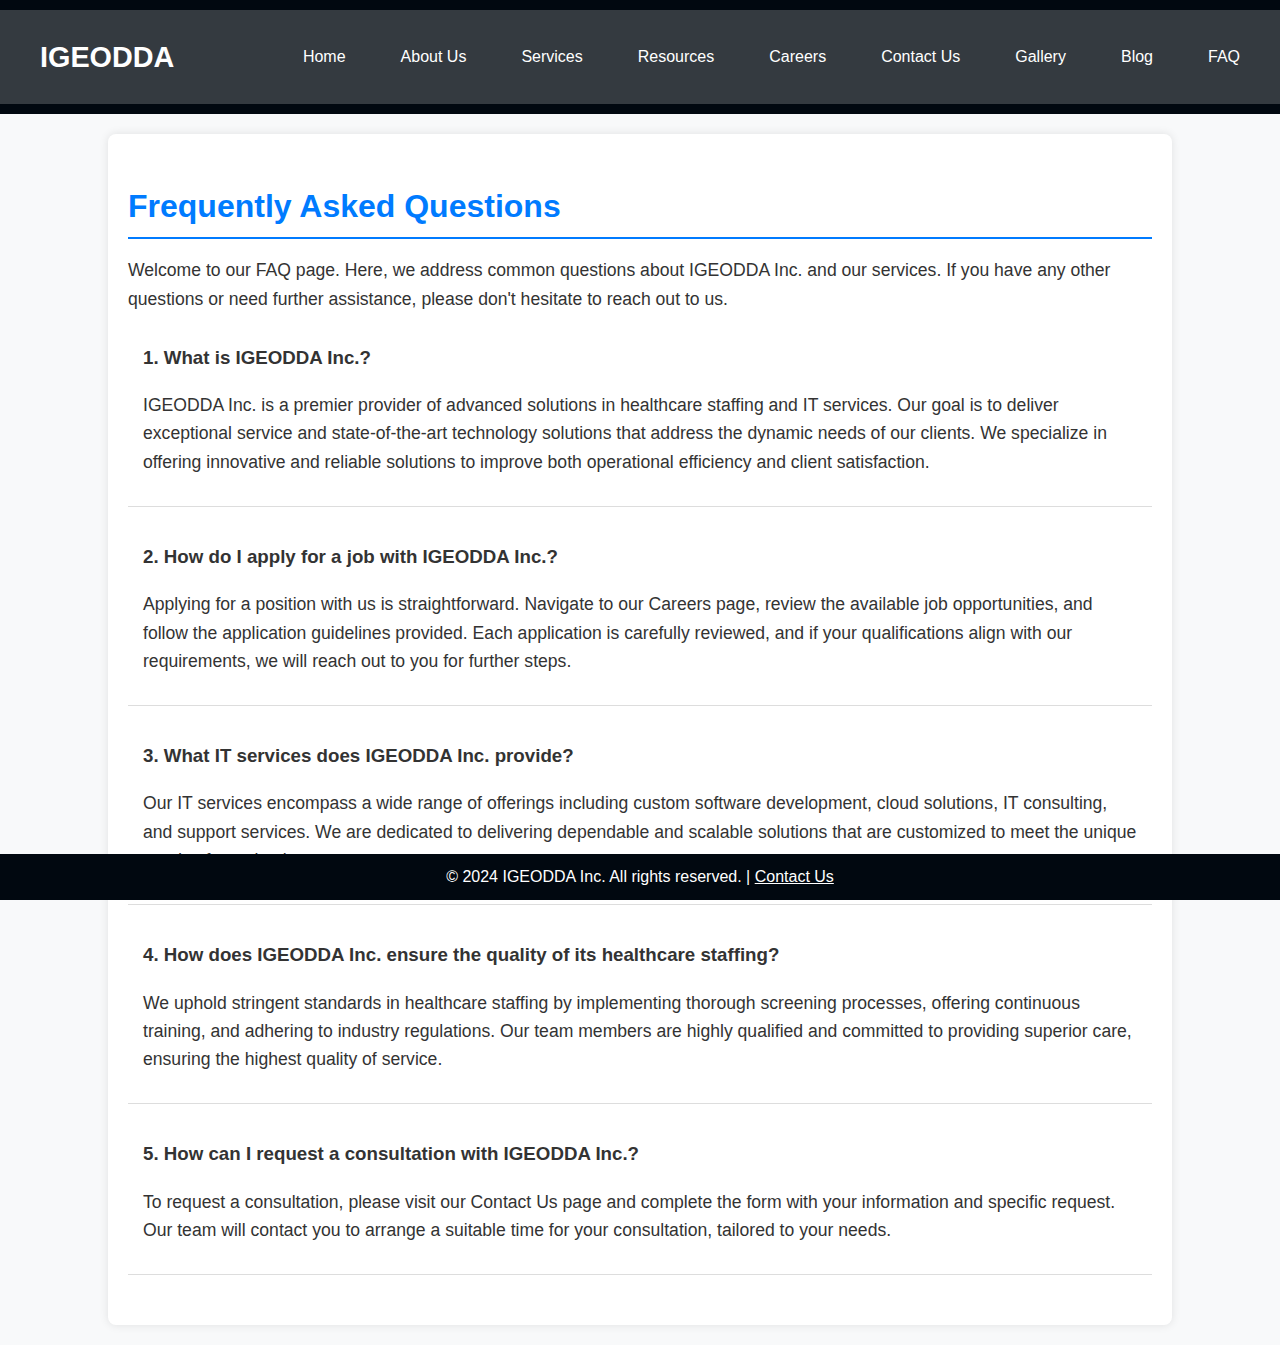
<file: faq.html>
<!DOCTYPE html>
<html lang="en">
<head>
    <meta charset="UTF-8">
    <meta name="viewport" content="width=device-width, initial-scale=1.0">
    <title>IGEODDA Inc. - FAQ</title>
    <style>
        body {
            font-family: Arial, sans-serif;
            line-height: 1.6;
            margin: 0;
            padding: 0;
            background-color: #f8f9fa;
            color: #333;
        }
        header {
            background: #010810;
            color: #fff;
            padding: 10px 0;
            text-align: center;
        }

        nav {
            display: flex;
            justify-content: space-between;
            align-items: center;
            background: #343a40;
            padding: 10px 20px;
        }

        nav a {
            color: #fff;
            padding: 14px 20px;
            text-decoration: none;
            text-align: center;
        }

        nav a:hover {
            background: #495057;
            border-radius: 5px;
        }

        .navbar-brand {
            font-size: 1.8em;
            font-weight: bold;
            color: #fff;
            text-decoration: none;
        }

        .navbar-toggler {
            display: none;
            background-color: #495057;
            border: none;
            padding: 10px;
            border-radius: 5px;
            cursor: pointer;
        }

        .navbar-toggler-icon {
            background-color: #fff;
            display: block;
            width: 25px;
            height: 2px;
            margin: 5px 0;
        }

        .navbar-collapse {
            display: flex;
            justify-content: flex-end;
            width: 100%;
        }

        .navbar-nav {
            display: flex;
            list-style: none;
            padding-left: 0;
            margin: 0;
        }

        .nav-item {
            margin-left: 15px;
        }

        .container {
            width: 80%;
            margin: 20px auto;
            padding: 20px;
            background: #fff;
            border-radius: 8px;
            box-shadow: 0 0 10px rgba(0, 0, 0, 0.1);
        }
        h1, h2 {
            color: #007bff;
        }
        h1 {
            margin-top: 0;
            font-size: 2.5em;
            text-align: center;
        }
        .section {
            margin-bottom: 30px;
        }
        .section h2 {
            font-size: 2em;
            margin-bottom: 10px;
            border-bottom: 2px solid #007bff;
            padding-bottom: 5px;
        }
        .section p {
            margin-bottom: 15px;
            font-size: 1.1em;
        }
        .post {
            margin-bottom: 20px;
            padding: 15px;
            border-bottom: 1px solid #ddd;
        }
        .post h3 {
            margin-top: 0;
        }
        footer {
            background: #010810;
            color: #fff;
            text-align: center;
            padding: 10px 0;
            position: fixed;
            bottom: 0;
            width: 100%;
        }

        @media (max-width: 768px) {
            .navbar-toggler {
                display: block;
            }

            .navbar-collapse {
                display: none;
                flex-direction: column;
                align-items: center;
                width: 100%;
                background-color: #343a40;
            }

            .navbar-nav {
                flex-direction: column;
            }

            .navbar-nav .nav-item {
                margin-left: 0;
                margin-bottom: 10px;
            }

            .navbar-collapse.show {
                display: flex;
            }
        }
    </style>
</head>
<body>
    <header>
        <nav class="navbar">
            <a class="navbar-brand" href="index.html">IGEODDA</a>
            <button class="navbar-toggler" type="button" aria-label="Toggle navigation">
                <span class="navbar-toggler-icon"></span>
                <span class="navbar-toggler-icon"></span>
                <span class="navbar-toggler-icon"></span>
            </button>
            <div class="navbar-collapse" id="navbarNav">
                <ul class="navbar-nav">
                    <li class="nav-item"><a class="nav-link" href="index.html">Home</a></li>
                    <li class="nav-item"><a class="nav-link" href="about.html">About Us</a></li>
                    <li class="nav-item"><a class="nav-link" href="services.html">Services</a></li>
                    <li class="nav-item"><a class="nav-link" href="resources.html">Resources</a></li>
                    <li class="nav-item"><a class="nav-link" href="careers.html">Careers</a></li>
                    <li class="nav-item"><a class="nav-link" href="contact.html">Contact Us</a></li>
                    <li class="nav-item"><a class="nav-link" href="gallery.html">Gallery</a></li>
                    <li class="nav-item"><a class="nav-link" href="blog.html">Blog</a></li>
                    <li class="nav-item"><a class="nav-link" href="faq.html">FAQ</a></li>
                </ul>
            </div>
        </nav>
    </header>
    <div class="container">
        <!-- FAQ Section -->
        <div class="section" id="faq">
            <h2>Frequently Asked Questions</h2>
            <p>Welcome to our FAQ page. Here, we address common questions about IGEODDA Inc. and our services. If you have any other questions or need further assistance, please don't hesitate to reach out to us.</p>
            
            <div class="post">
                <h3>1. What is IGEODDA Inc.?</h3>
                <p>IGEODDA Inc. is a premier provider of advanced solutions in healthcare staffing and IT services. Our goal is to deliver exceptional service and state-of-the-art technology solutions that address the dynamic needs of our clients. We specialize in offering innovative and reliable solutions to improve both operational efficiency and client satisfaction.</p>
            </div>
            
            <div class="post">
                <h3>2. How do I apply for a job with IGEODDA Inc.?</h3>
                <p>Applying for a position with us is straightforward. Navigate to our Careers page, review the available job opportunities, and follow the application guidelines provided. Each application is carefully reviewed, and if your qualifications align with our requirements, we will reach out to you for further steps.</p>
            </div>
            
            <div class="post">
                <h3>3. What IT services does IGEODDA Inc. provide?</h3>
                <p>Our IT services encompass a wide range of offerings including custom software development, cloud solutions, IT consulting, and support services. We are dedicated to delivering dependable and scalable solutions that are customized to meet the unique needs of your business.</p>
            </div>
            
            <div class="post">
                <h3>4. How does IGEODDA Inc. ensure the quality of its healthcare staffing?</h3>
                <p>We uphold stringent standards in healthcare staffing by implementing thorough screening processes, offering continuous training, and adhering to industry regulations. Our team members are highly qualified and committed to providing superior care, ensuring the highest quality of service.</p>
            </div>
            
            <div class="post">
                <h3>5. How can I request a consultation with IGEODDA Inc.?</h3>
                <p>To request a consultation, please visit our Contact Us page and complete the form with your information and specific request. Our team will contact you to arrange a suitable time for your consultation, tailored to your needs.</p>
            </div>
        </div>
    </div>

    <footer>
        &copy; 2024 IGEODDA Inc. All rights reserved. | <a href="contact.html" style="color: #fff;">Contact Us</a>
    </footer>
    <script>
        const navbarToggler = document.querySelector('.navbar-toggler');
        const navbarCollapse = document.querySelector('.navbar-collapse');

        navbarToggler.addEventListener('click', () => {
            navbarCollapse.classList.toggle('show');
        });
    </script>
</body>
</html>
</file>
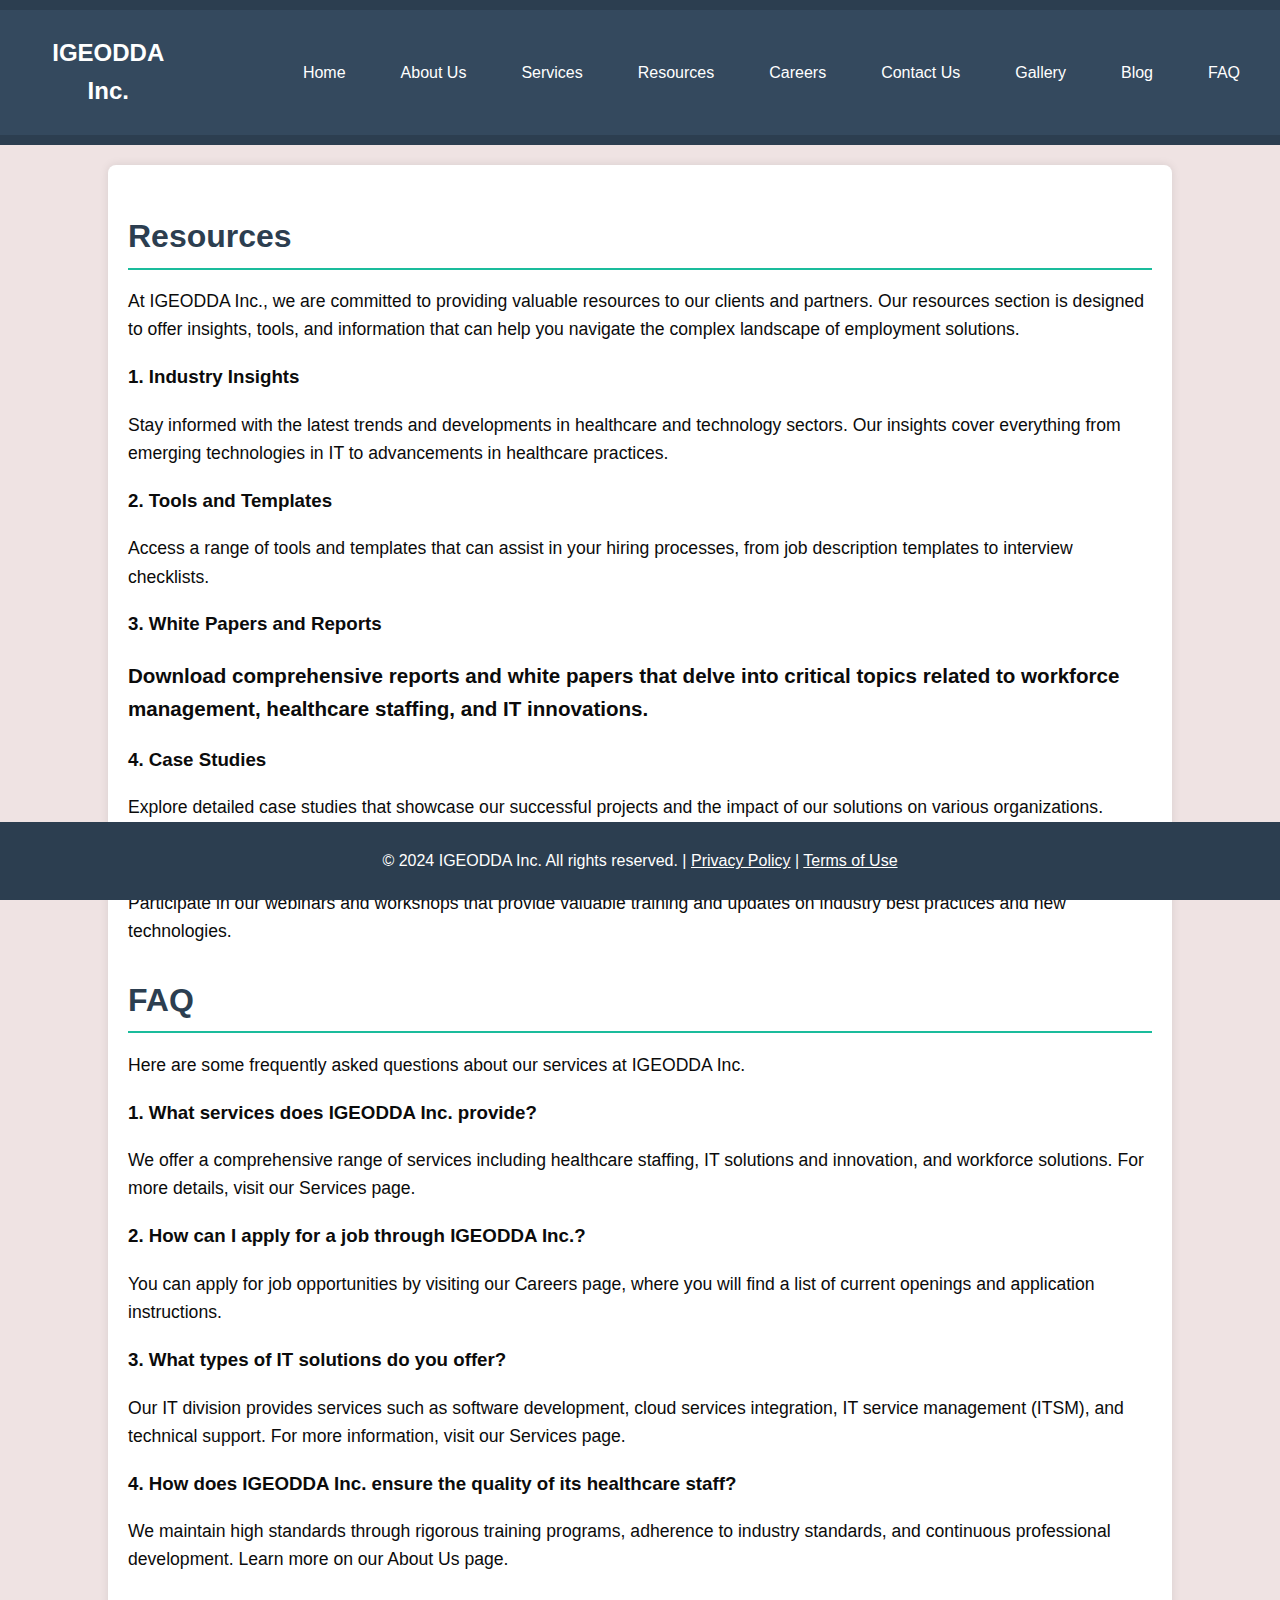
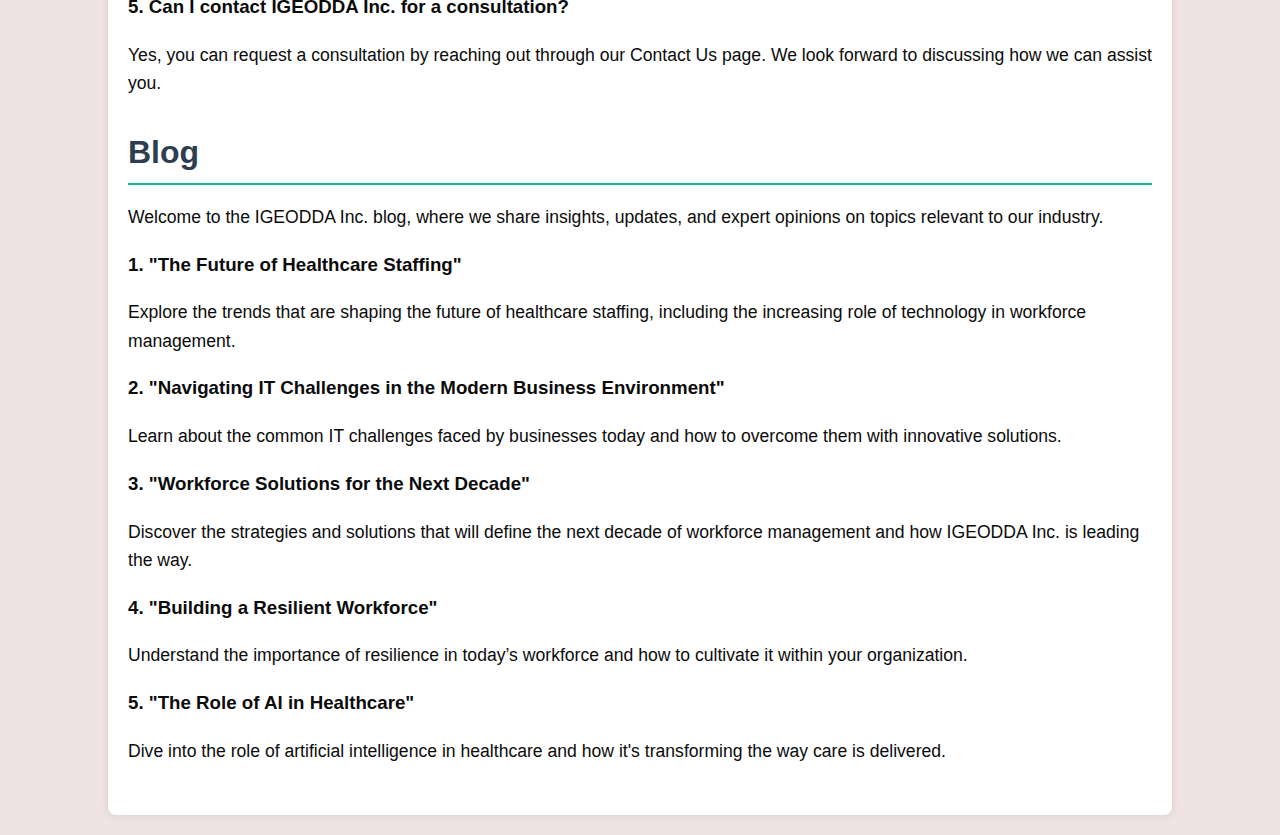
<file: resources.html>
<!DOCTYPE html>
<html lang="en">

<head>
    <meta charset="UTF-8">
    <meta name="viewport" content="width=device-width, initial-scale=1.0">
    <title>IGEODDA Inc. - Home</title>
    <style>
        body {
            font-family: Arial, sans-serif;
            line-height: 1.6;
            margin: 0;
            padding: 0;
            background-color: #efe3e3;
            color: #0b0b0b;
        }

        header {
            background: #2c3e50;
            color: #fff;
            padding: 10px 0;
            text-align: center;
        }

        nav {
            display: flex;
            justify-content: space-between;
            align-items: center;
            background: #34495e;
            padding: 10px 20px;
        }

        nav a {
            color: #fff;
            padding: 14px 20px;
            text-decoration: none;
            text-align: center;
        }

        nav a:hover {
            background: #1abc9c;
            border-radius: 5px;
        }

        .navbar-brand {
            font-size: 1.5em;
            font-weight: bold;
        }

        .navbar-toggler {
            display: none;
            background-color: #1abc9c;
            border: none;
            padding: 10px;
            border-radius: 5px;
            cursor: pointer;
        }

        .navbar-toggler-icon {
            background-color: #fff;
            display: block;
            width: 25px;
            height: 2px;
            margin: 5px 0;
        }

        .navbar-collapse {
            display: flex;
            justify-content: flex-end;
            width: 100%;
        }

        .navbar-nav {
            display: flex;
            list-style: none;
            padding-left: 0;
            margin: 0;
        }

        .nav-item {
            margin-left: 15px;
        }

        .container {
            width: 80%;
            margin: 20px auto;
            padding: 20px;
            background: #fff;
            border-radius: 8px;
            box-shadow: 0 0 10px rgba(0, 0, 0, 0.1);
        }

        h1,
        h2 {
            color: #2c3e50;
        }

        h1 {
            margin-top: 0;
            font-size: 2.5em;
            text-align: center;
        }

        .section {
            margin-bottom: 30px;
        }

        .section h2 {
            font-size: 2em;
            margin-bottom: 10px;
            border-bottom: 2px solid #1abc9c;
            padding-bottom: 5px;
        }

        .section p {
            margin-bottom: 15px;
            font-size: 1.1em;
        }

        .section ul {
            list-style-type: none;
            padding: 0;
        }

        .section ul li {
            background: #f9f9f9;
            margin: 10px 0;
            padding: 15px;
            border-radius: 5px;
            box-shadow: 0 0 5px rgba(0, 0, 0, 0.1);
            font-size: 1.1em;
        }

        .highlight {
            font-weight: bold;
            color: #e74c3c;
        }

        footer {
            background: #2c3e50;
            color: #fff;
            text-align: center;
            padding: 10px 0;
            position: fixed;
            bottom: 0;
            width: 100%;
        }

        /* Responsive Styles */
        @media (max-width: 768px) {
            .navbar-toggler {
                display: block;
            }

            .navbar-collapse {
                display: none;
                flex-direction: column;
                align-items: center;
                width: 100%;
                background-color: #34495e;
            }

            .navbar-nav {
                flex-direction: column;
            }

            .navbar-nav .nav-item {
                margin-left: 0;
                margin-bottom: 10px;
            }

            .navbar-collapse.show {
                display: flex;
            }
        }
    </style>
</head>

<body>
    <header>
        <nav class="navbar">
            <a class="navbar-brand" href="index.html">IGEODDA Inc.</a>
            <button class="navbar-toggler" type="button" aria-label="Toggle navigation">
                <span class="navbar-toggler-icon"></span>
                <span class="navbar-toggler-icon"></span>
                <span class="navbar-toggler-icon"></span>
            </button>
            <div class="navbar-collapse" id="navbarNav">
                <ul class="navbar-nav">
                    <li class="nav-item"><a class="nav-link" href="index.html">Home</a></li>
                    <li class="nav-item"><a class="nav-link" href="about.html">About Us</a></li>
                    <li class="nav-item"><a class="nav-link" href="services.html">Services</a></li>
                    <li class="nav-item"><a class="nav-link" href="resources.html">Resources</a></li>
                    <li class="nav-item"><a class="nav-link" href="career.html">Careers</a></li>
                    <li class="nav-item"><a class="nav-link" href="contact.html">Contact Us</a></li>
                    <li class="nav-item"><a class="nav-link" href="gallery.html">Gallery</a></li>
                    <li class="nav-item"><a class="nav-link" href="blog.html">Blog</a></li>
                    <li class="nav-item"><a class="nav-link" href="faq.html">FAQ</a></li>
                </ul>
            </div>
        </nav>
    </header>

    <div class="container">
        <!-- Resources Section -->
        <div class="section" id="resources">
            <h2>Resources</h2>
            <p>At IGEODDA Inc., we are committed to providing valuable resources to our clients and partners. Our resources section is designed to offer insights, tools, and information that can help you navigate the complex landscape of employment solutions.</p>

            <h3>1. Industry Insights</h3>
            <p>Stay informed with the latest trends and developments in healthcare and technology sectors. Our insights cover everything from emerging technologies in IT to advancements in healthcare practices.</p>

            <h3>2. Tools and Templates</h3>
            <p>Access a range of tools and templates that can assist in your hiring processes, from job description templates to interview checklists.</p>

            <h3>3. White Papers and Reports</h</h3>
            <p>Download comprehensive reports and white papers that delve into critical topics related to workforce management, healthcare staffing, and IT innovations.</p>

            <h3>4. Case Studies</h3>
            <p>Explore detailed case studies that showcase our successful projects and the impact of our solutions on various organizations.</p>

            <h3>5. Webinars and Workshops</h3>
            <p>Participate in our webinars and workshops that provide valuable training and updates on industry best practices and new technologies.</p>
        </div>

        <!-- FAQ Section -->
        <div class="section" id="faq">
            <h2>FAQ</h2>
            <p>Here are some frequently asked questions about our services at IGEODDA Inc.</p>

            <h3>1. What services does IGEODDA Inc. provide?</h3>
            <p>We offer a comprehensive range of services including healthcare staffing, IT solutions and innovation, and workforce solutions. For more details, visit our Services page.</p>

            <h3>2. How can I apply for a job through IGEODDA Inc.?</h3>
            <p>You can apply for job opportunities by visiting our Careers page, where you will find a list of current openings and application instructions.</p>

            <h3>3. What types of IT solutions do you offer?</h3>
            <p>Our IT division provides services such as software development, cloud services integration, IT service management (ITSM), and technical support. For more information, visit our Services page.</p>

            <h3>4. How does IGEODDA Inc. ensure the quality of its healthcare staff?</h3>
            <p>We maintain high standards through rigorous training programs, adherence to industry standards, and continuous professional development. Learn more on our About Us page.</p>

            <h3>5. Can I contact IGEODDA Inc. for a consultation?</h3>
            <p>Yes, you can request a consultation by reaching out through our Contact Us page. We look forward to discussing how we can assist you.</p>
        </div>

        <!-- Blog Section -->
        <div class="section" id="blog">
            <h2>Blog</h2>
            <p>Welcome to the IGEODDA Inc. blog, where we share insights, updates, and expert opinions on topics relevant to our industry.</p>

            <h3>1. "The Future of Healthcare Staffing"</h3>
            <p>Explore the trends that are shaping the future of healthcare staffing, including the increasing role of technology in workforce management.</p>

            <h3>2. "Navigating IT Challenges in the Modern Business Environment"</h3>
            <p>Learn about the common IT challenges faced by businesses today and how to overcome them with innovative solutions.</p>

            <h3>3. "Workforce Solutions for the Next Decade"</h3>
            <p>Discover the strategies and solutions that will define the next decade of workforce management and how IGEODDA Inc. is leading the way.</p>

            <h3>4. "Building a Resilient Workforce"</h3>
            <p>Understand the importance of resilience in today’s workforce and how to cultivate it within your organization.</p>

            <h3>5. "The Role of AI in Healthcare"</h3>
            <p>Dive into the role of artificial intelligence in healthcare and how it's transforming the way care is delivered.</p>
        </div>
    </div>

    <footer>
        <p>&copy; 2024 IGEODDA Inc. All rights reserved. | <a href="privacy.html" style="color: #fff;">Privacy Policy</a> | <a href="terms.html" style="color: #fff;">Terms of Use</a></p>
    </footer>

    <script>
        const navbarToggler = document.querySelector('.navbar-toggler');
        const navbarCollapse = document.querySelector('.navbar-collapse');

        navbarToggler.addEventListener('click', () => {
            navbarCollapse.classList.toggle('show');
        });
    </script>
</body>

</html>
</file>
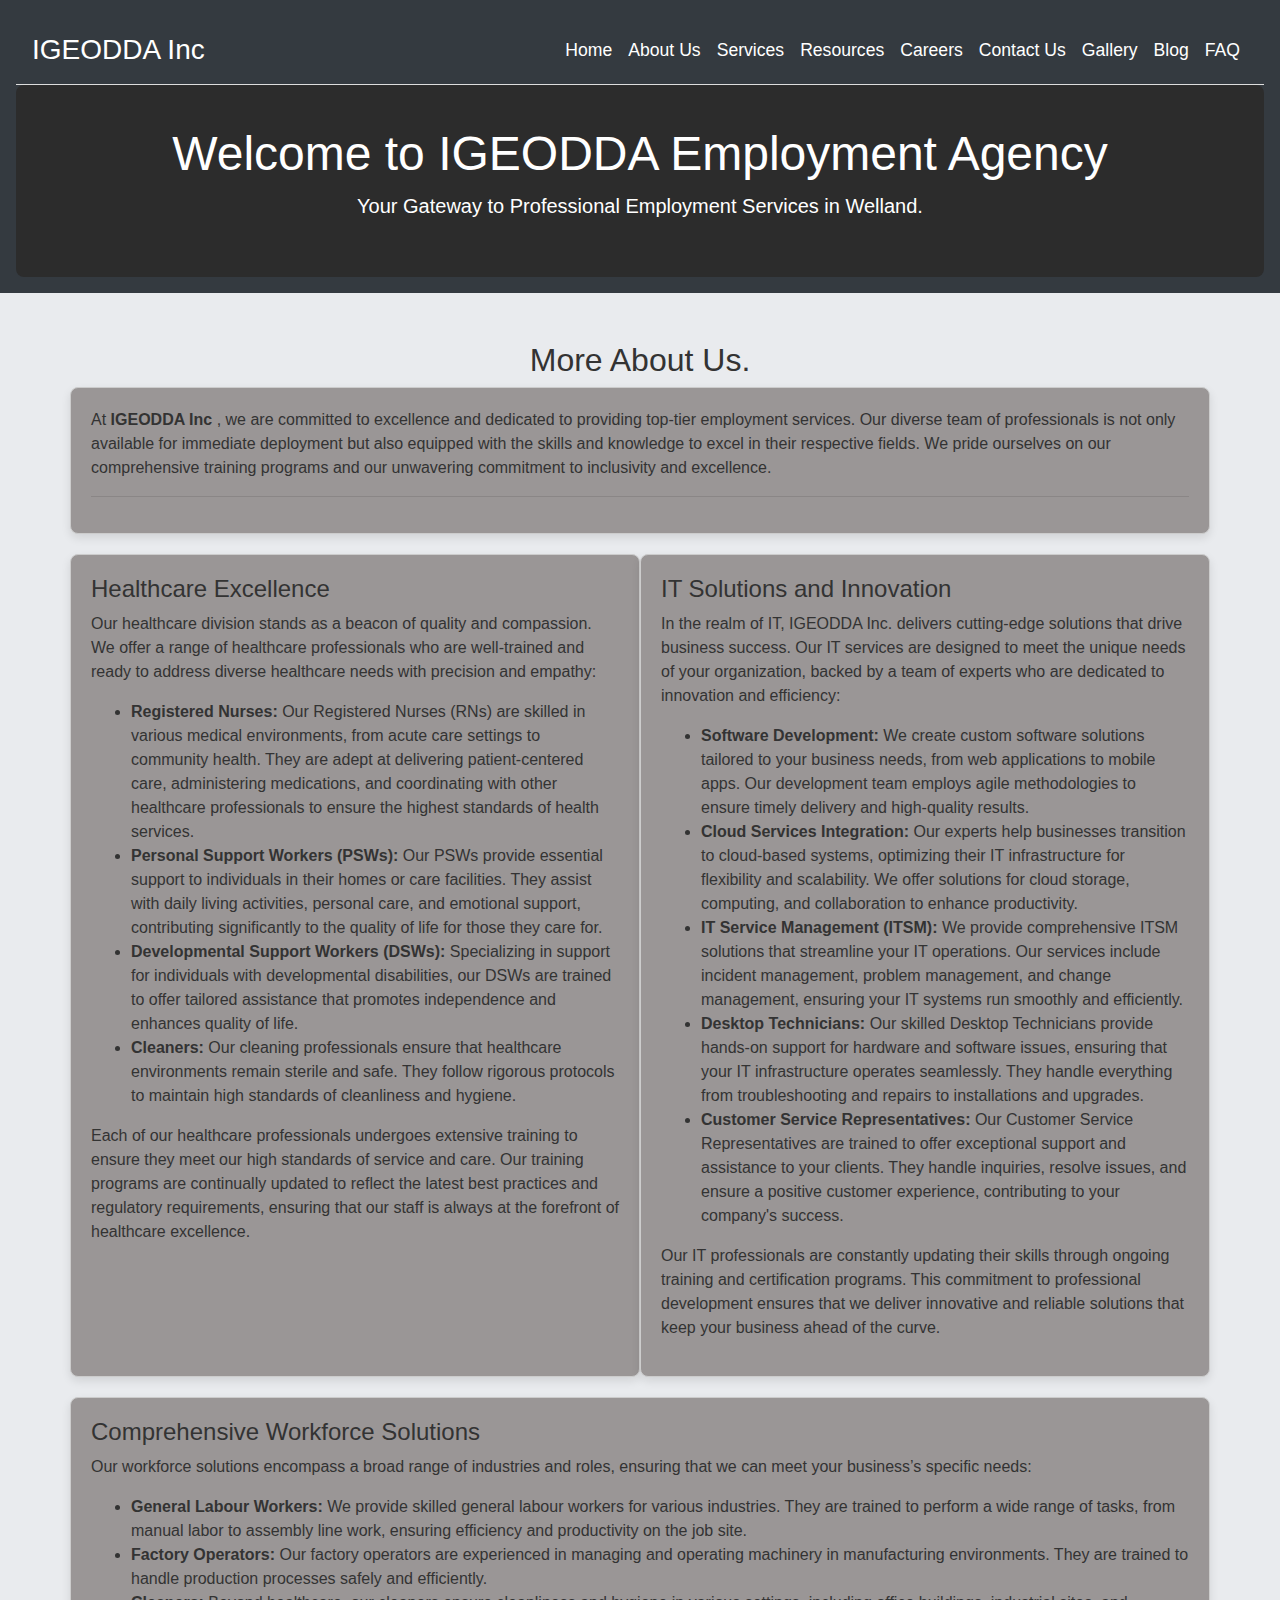
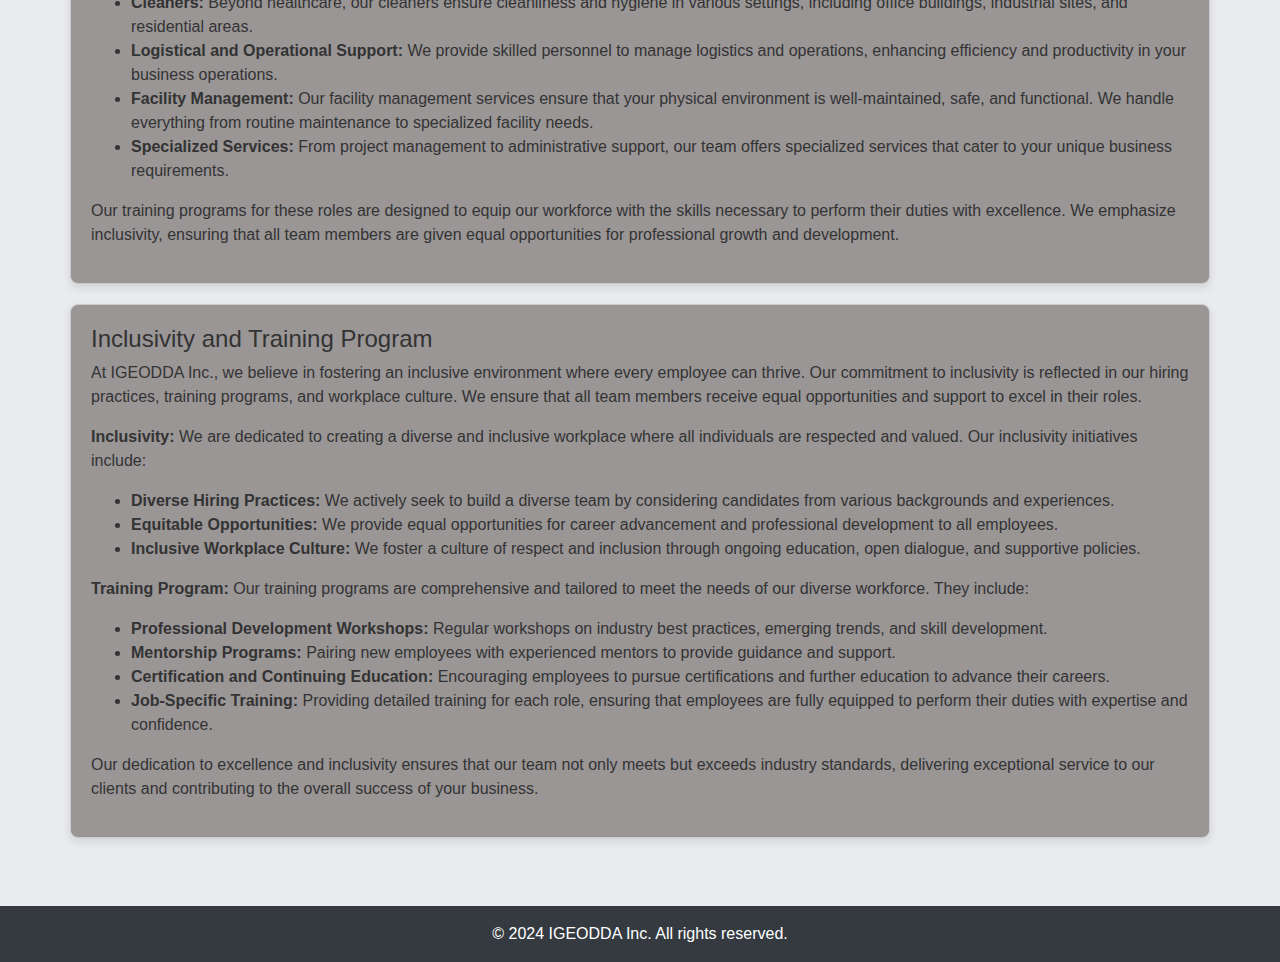
<file: services.html>
<!DOCTYPE html>
<html lang="en">
<head>
    <meta charset="UTF-8">
    <meta name="viewport" content="width=device-width, initial-scale=1.0">
    <title>IGEODDA Inc Employment Agency</title>
    <!-- Bootstrap CSS -->
    <link href="https://stackpath.bootstrapcdn.com/bootstrap/4.5.2/css/bootstrap.min.css" rel="stylesheet">
    <link rel="stylesheet" href="styles.css">
</head>
<body>
    <header class="bg-dark text-white p-3">
        <nav class="navbar navbar-expand-lg navbar-dark">
            <a class="navbar-brand" href="index.html">IGEODDA Inc</a>
            <button class="navbar-toggler" type="button" data-toggle="collapse" data-target="#navbarNav"
                aria-controls="navbarNav" aria-expanded="false" aria-label="Toggle navigation">
                <span class="navbar-toggler-icon"></span>
            </button>
            <div class="collapse navbar-collapse" id="navbarNav">
                <ul class="navbar-nav ml-auto">
                    <li class="nav-item"><a class="nav-link" href="index.html">Home</a></li>
                    <li class="nav-item"><a class="nav-link" href="about.html">About Us</a></li>
                    <li class="nav-item"><a class="nav-link" href="services.html">Services</a></li>
                    <li class="nav-item"><a class="nav-link" href="resources.html">Resources</a></li>
                    <li class="nav-item"><a class="nav-link" href="career.html">Careers</a></li>
                    <li class="nav-item"><a class="nav-link" href="contact.html">Contact Us</a></li>
                    <li class="nav-item"><a class="nav-link" href="gallery.html">Gallery</a></li>
                    <li class="nav-item"><a class="nav-link" href="blog.html">Blog</a></li>
                    <li class="nav-item"><a class="nav-link" href="faq.html">FAQ</a></li>
                </ul>
            </div>
        </nav>
        <div class="text-center section-box header-box">
            <h1 class="display-4">Welcome to IGEODDA Employment Agency</h1>
            <p>Your Gateway to Professional Employment Services in Welland.</p>
        </div>
    </header>

    <section id="overview" class="container my-5">
        <h2 class="text-center">More About Us.</h2>
        <div class="row">
            <div class="col-md-12 service-box">
                <p>At <b>IGEODDA Inc </b>, we are committed to excellence and dedicated to providing top-tier employment services. Our diverse team of professionals is not only available for immediate deployment but also equipped with the skills and knowledge to excel in their respective fields. We pride ourselves on our comprehensive training programs and our unwavering commitment to inclusivity and excellence.</p>
                <hr>
            </div>
            <div class="col-md-6 service-box">
                <h4>Healthcare Excellence</h4>
                <p>Our healthcare division stands as a beacon of quality and compassion. We offer a range of healthcare professionals who are well-trained and ready to address diverse healthcare needs with precision and empathy:</p>
                <ul>
                    <li><b>Registered Nurses:</b> Our Registered Nurses (RNs) are skilled in various medical environments, from acute care settings to community health. They are adept at delivering patient-centered care, administering medications, and coordinating with other healthcare professionals to ensure the highest standards of health services.</li>
                    <li><b>Personal Support Workers (PSWs):</b> Our PSWs provide essential support to individuals in their homes or care facilities. They assist with daily living activities, personal care, and emotional support, contributing significantly to the quality of life for those they care for.</li>
                    <li><b>Developmental Support Workers (DSWs):</b> Specializing in support for individuals with developmental disabilities, our DSWs are trained to offer tailored assistance that promotes independence and enhances quality of life.</li>
                    <li><b>Cleaners:</b> Our cleaning professionals ensure that healthcare environments remain sterile and safe. They follow rigorous protocols to maintain high standards of cleanliness and hygiene.</li>
                </ul>
                <p>Each of our healthcare professionals undergoes extensive training to ensure they meet our high standards of service and care. Our training programs are continually updated to reflect the latest best practices and regulatory requirements, ensuring that our staff is always at the forefront of healthcare excellence.</p>
            </div>
            <div class="col-md-6 service-box">
                <h4>IT Solutions and Innovation</h4>
                <p>In the realm of IT, IGEODDA Inc. delivers cutting-edge solutions that drive business success. Our IT services are designed to meet the unique needs of your organization, backed by a team of experts who are dedicated to innovation and efficiency:</p>
                <ul>
                    <li><b>Software Development:</b> We create custom software solutions tailored to your business needs, from web applications to mobile apps. Our development team employs agile methodologies to ensure timely delivery and high-quality results.</li>
                    <li><b>Cloud Services Integration:</b> Our experts help businesses transition to cloud-based systems, optimizing their IT infrastructure for flexibility and scalability. We offer solutions for cloud storage, computing, and collaboration to enhance productivity.</li>
                    <li><b>IT Service Management (ITSM):</b> We provide comprehensive ITSM solutions that streamline your IT operations. Our services include incident management, problem management, and change management, ensuring your IT systems run smoothly and efficiently.</li>
                    <li><b>Desktop Technicians:</b> Our skilled Desktop Technicians provide hands-on support for hardware and software issues, ensuring that your IT infrastructure operates seamlessly. They handle everything from troubleshooting and repairs to installations and upgrades.</li>
                    <li><b>Customer Service Representatives:</b> Our Customer Service Representatives are trained to offer exceptional support and assistance to your clients. They handle inquiries, resolve issues, and ensure a positive customer experience, contributing to your company's success.</li>
                </ul>
                <p>Our IT professionals are constantly updating their skills through ongoing training and certification programs. This commitment to professional development ensures that we deliver innovative and reliable solutions that keep your business ahead of the curve.</p>
            </div>
            <div class="col-md-12 service-box">
                <h4>Comprehensive Workforce Solutions</h4>
                <p>Our workforce solutions encompass a broad range of industries and roles, ensuring that we can meet your business’s specific needs:</p>
                <ul>
                    <li><b>General Labour Workers:</b> We provide skilled general labour workers for various industries. They are trained to perform a wide range of tasks, from manual labor to assembly line work, ensuring efficiency and productivity on the job site.</li>
                    <li><b>Factory Operators:</b> Our factory operators are experienced in managing and operating machinery in manufacturing environments. They are trained to handle production processes safely and efficiently.</li>
                    <li><b>Cleaners:</b> Beyond healthcare, our cleaners ensure cleanliness and hygiene in various settings, including office buildings, industrial sites, and residential areas.</li>
                    <li><b>Logistical and Operational Support:</b> We provide skilled personnel to manage logistics and operations, enhancing efficiency and productivity in your business operations.</li>
                    <li><b>Facility Management:</b> Our facility management services ensure that your physical environment is well-maintained, safe, and functional. We handle everything from routine maintenance to specialized facility needs.</li>
                    <li><b>Specialized Services:</b> From project management to administrative support, our team offers specialized services that cater to your unique business requirements.</li>
                </ul>
                <p>Our training programs for these roles are designed to equip our workforce with the skills necessary to perform their duties with excellence. We emphasize inclusivity, ensuring that all team members are given equal opportunities for professional growth and development.</p>
            </div>
            <div class="col-md-12 service-box">
                <h4>Inclusivity and Training Program</h4>
                <p>At IGEODDA Inc., we believe in fostering an inclusive environment where every employee can thrive. Our commitment to inclusivity is reflected in our hiring practices, training programs, and workplace culture. We ensure that all team members receive equal opportunities and support to excel in their roles.</p>
                <p><b>Inclusivity:</b> We are dedicated to creating a diverse and inclusive workplace where all individuals are respected and valued. Our inclusivity initiatives include:</p>
                <ul>
                    <li><b>Diverse Hiring Practices:</b> We actively seek to build a diverse team by considering candidates from various backgrounds and experiences.</li>
                    <li><b>Equitable Opportunities:</b> We provide equal opportunities for career advancement and professional development to all employees.</li>
                    <li><b>Inclusive Workplace Culture:</b> We foster a culture of respect and inclusion through ongoing education, open dialogue, and supportive policies.</li>
                </ul>
                <p><b>Training Program:</b> Our training programs are comprehensive and tailored to meet the needs of our diverse workforce. They include:</p>
                <ul>
                    <li><b>Professional Development Workshops:</b> Regular workshops on industry best practices, emerging trends, and skill development.</li>
                    <li><b>Mentorship Programs:</b> Pairing new employees with experienced mentors to provide guidance and support.</li>
                    <li><b>Certification and Continuing Education:</b> Encouraging employees to pursue certifications and further education to advance their careers.</li>
                    <li><b>Job-Specific Training:</b> Providing detailed training for each role, ensuring that employees are fully equipped to perform their duties with expertise and confidence.</li>
                </ul>
                <p>Our dedication to excellence and inclusivity ensures that our team not only meets but exceeds industry standards, delivering exceptional service to our clients and contributing to the overall success of your business.</p>
            </div>
        </div>
    </section>

    <footer class="bg-dark text-white p-3 text-center">
        <p>&copy; 2024 IGEODDA Inc. All rights reserved.</p>

    </footer>

    <!-- Bootstrap JS and dependencies -->
    <script src="https://code.jquery.com/jquery-3.5.1.slim.min.js"></script>
    <script src="https://cdn.jsdelivr.net/npm/@popperjs/core@2.11.6/dist/umd/popper.min.js"></script>
    <script src="https://stackpath.bootstrapcdn.com/bootstrap/4.5.2/js/bootstrap.min.js"></script>
</body>
</html>
</file>
<file: styles.css>
/* Navbar Styles */
.navbar {
    background-color: #343a40; /* Dark background for navbar */
    border-bottom: 1px solid #ddd; /* Light border for separation */
}

.navbar-brand {
    font-size: 1.75rem; /* Larger font size for brand */
}

.nav-link {
    color: #fff !important; /* White text for navbar links */
    font-size: 1.1rem; /* Slightly larger font size */
}

.nav-link:hover {
    color: #dcdcdc !important; /* Light grey text on hover */
}

/* Hero Section Styles */
.header-box {
    background-color: #2c2c2c; /* Darker grey for contrast */
    padding: 40px 20px; /* Extra padding for header box */
    border-radius: 8px;
}

.header-box h1 {
    font-size: 3rem; /* Large font size for main heading */
}

.header-box p {
    font-size: 1.25rem; /* Larger font size for subtext */
}

/* Service Boxes */
.service-box {
    background-color: #9a9696; /* White background for service boxes */
    border: 1px solid #ccc; /* Light grey border */
    border-radius: 8px;
    padding: 20px;
    margin-bottom: 20px;
    box-shadow: 0 4px 10px rgba(0, 0, 0, 0.1); /* Soft shadow for depth */
}

.service-box h4 {
    font-size: 1.5rem; /* Larger font size for headings */
}

.service-box p {
    font-size: 1rem; /* Standard font size for paragraphs */
}

/* Button Styles */
.btn-primary {
    background-color: #007bff; /* Primary button background */
    border-color: #007bff; /* Button border color */
    font-size: 1rem; /* Standard font size */
    padding: 10px 20px; /* Adequate padding */
}

.btn-primary:hover {
    background-color: #0056b3; /* Darker blue on hover */
    border-color: #004b99; /* Darker border on hover */
}

/* Footer Styles */
footer {
    background-color: #343a40; /* Dark footer background */
    color: #fff; /* White text color */
    padding: 20px; /* Padding for footer content */
}

footer p {
    margin: 0; /* Remove margin from footer text */
}

/* Responsive Adjustments */
@media (max-width: 767px) {
    .navbar-nav {
        text-align: center;
    }

    .navbar-nav .nav-item {
        margin-bottom: 10px;
    }
}

/* Additional Styling for Screensaver Effect */
.screensaver {
    animation: fadeInOut 10s infinite; /* Smooth transition for screensaver */
}

@keyframes fadeInOut {
    0% {
        opacity: 0;
    }
    50% {
        opacity: 0.5;
    }
    100% {
        opacity: 0;
    }
}
body
{
    background-color: #e9ebee;
    color: #333;

}
</file>
